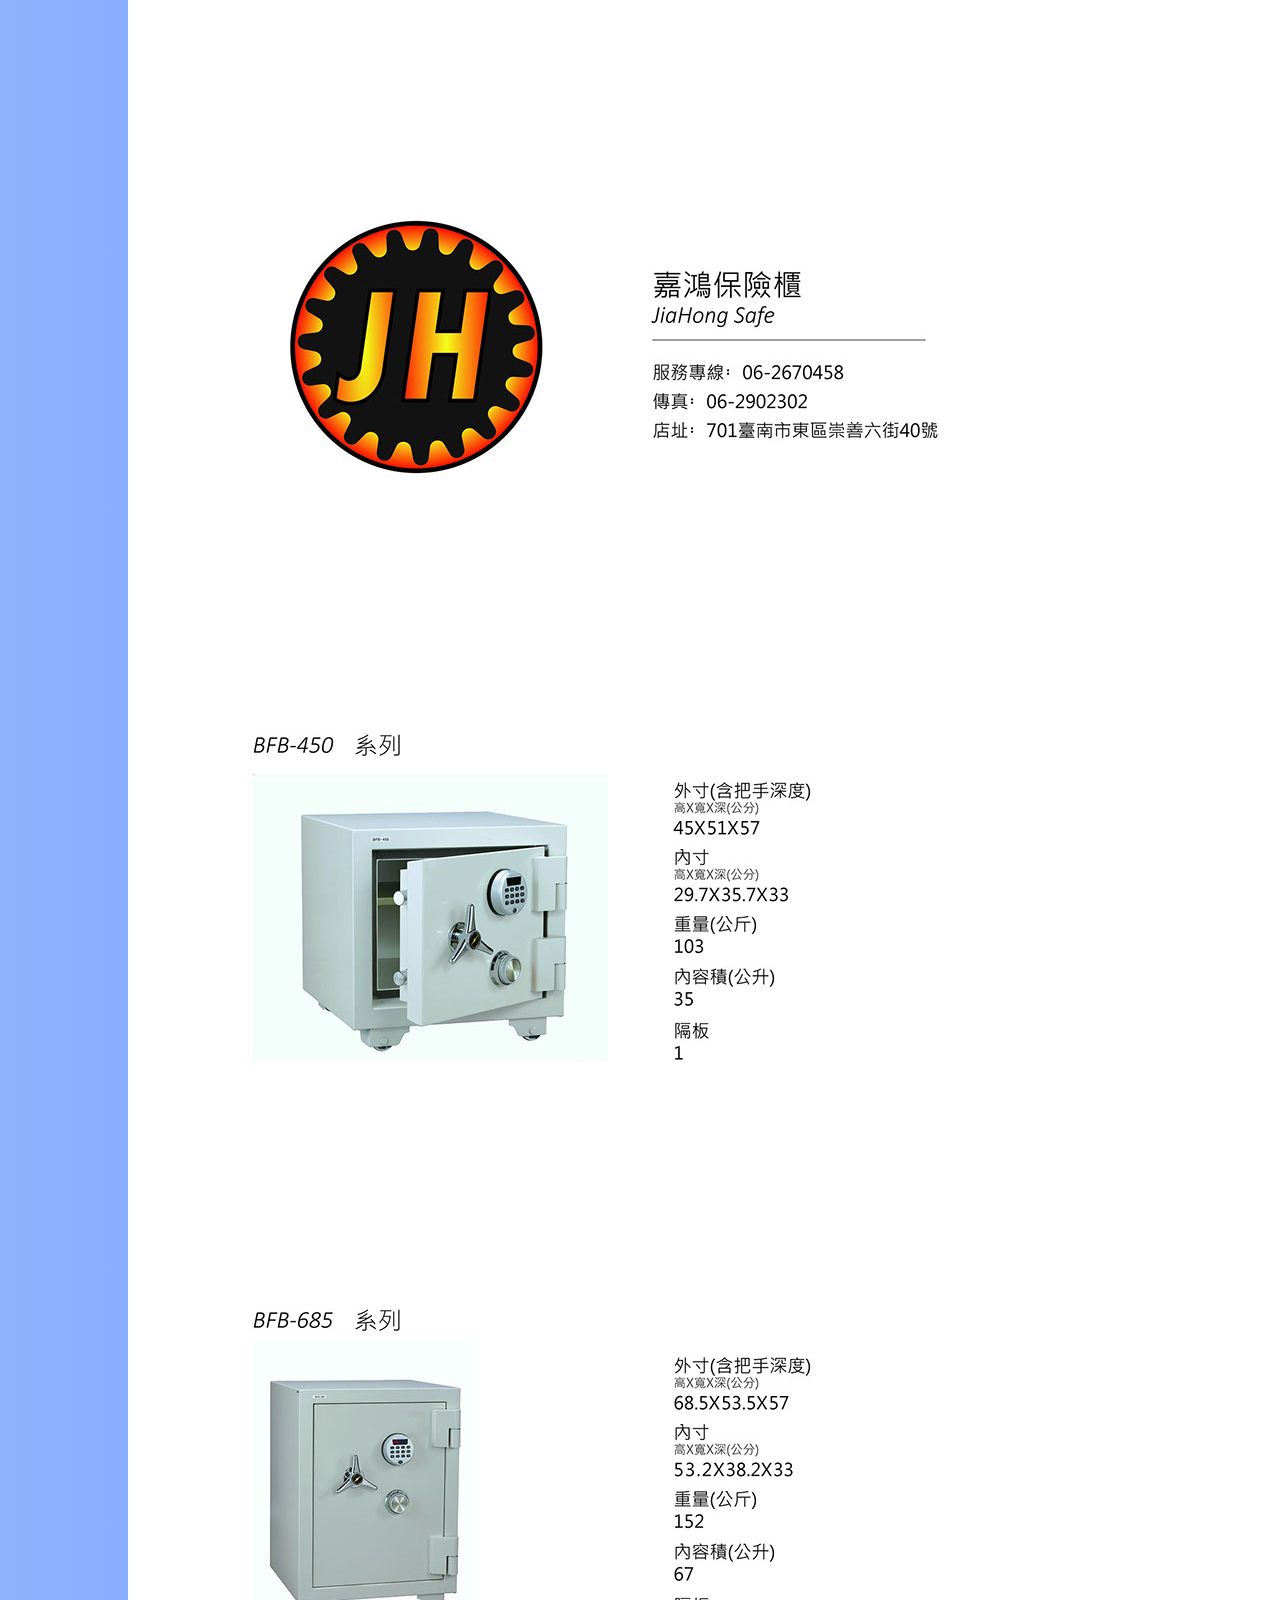
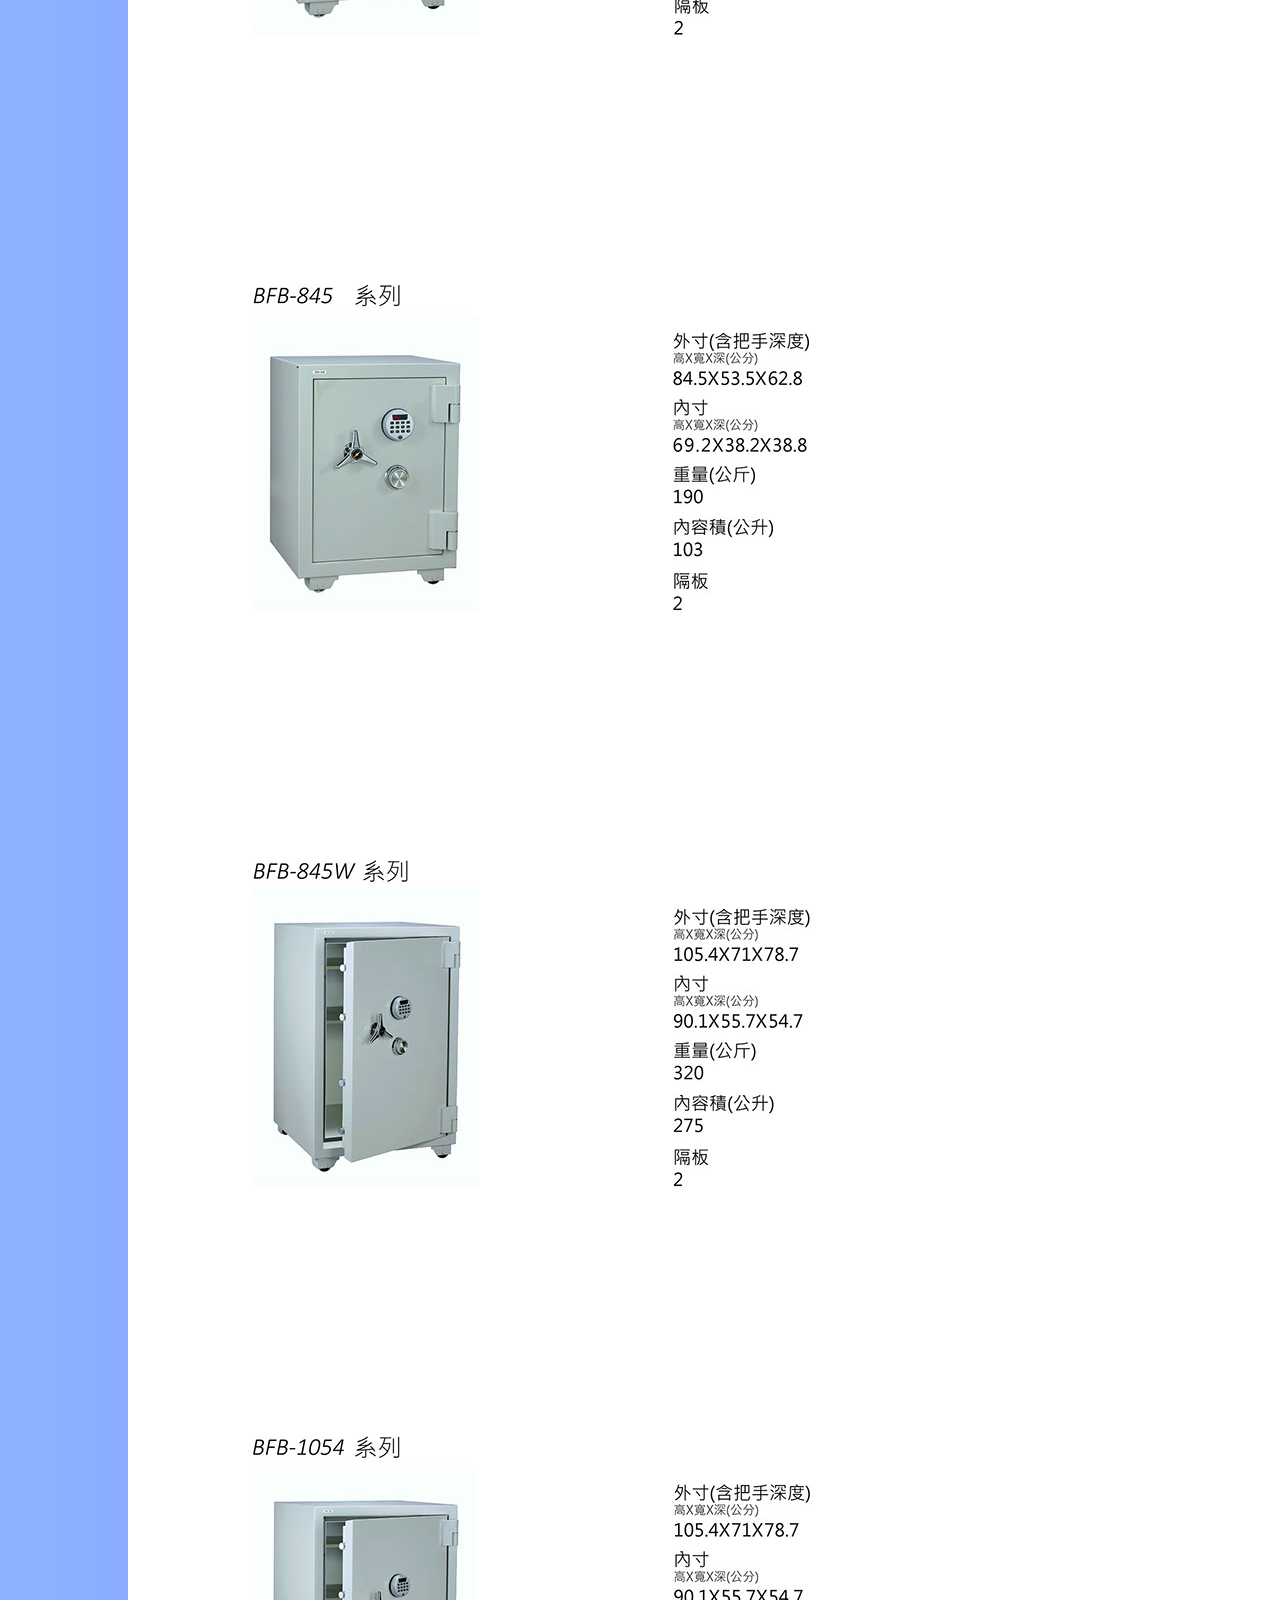
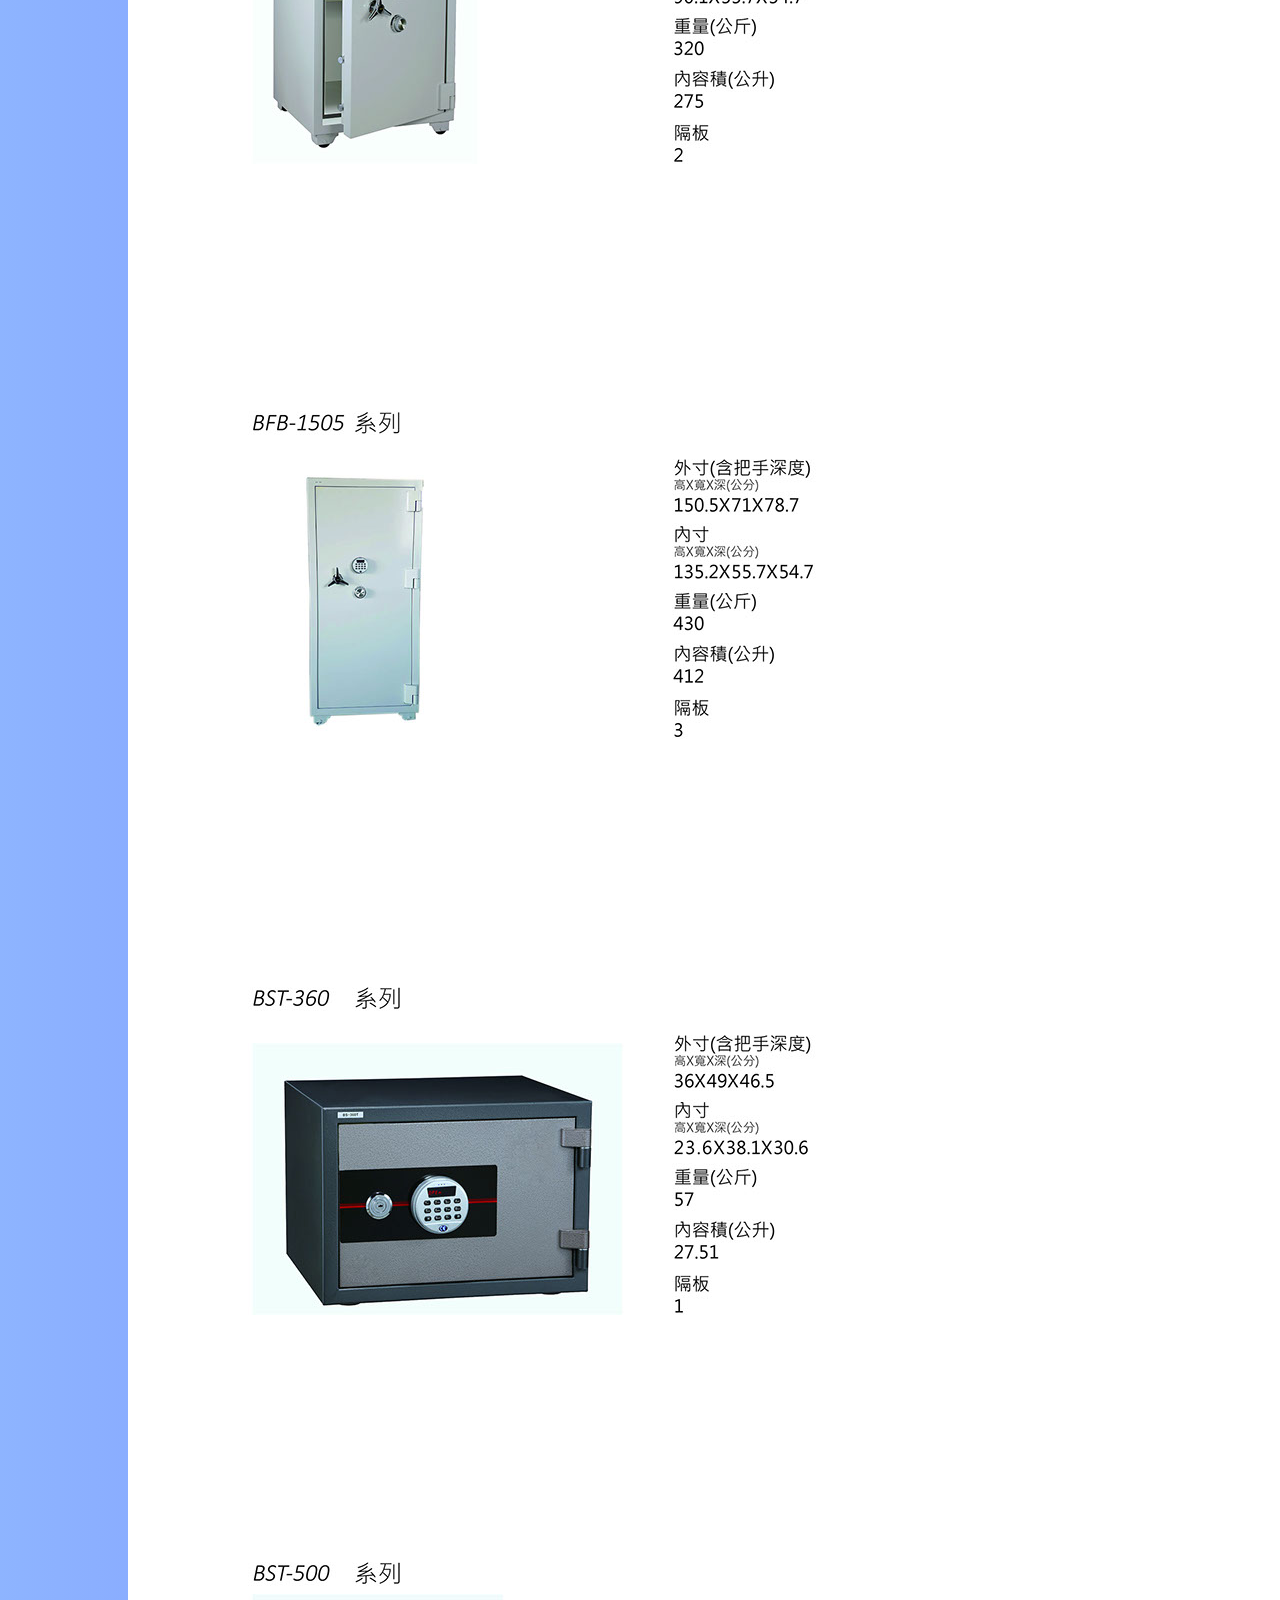
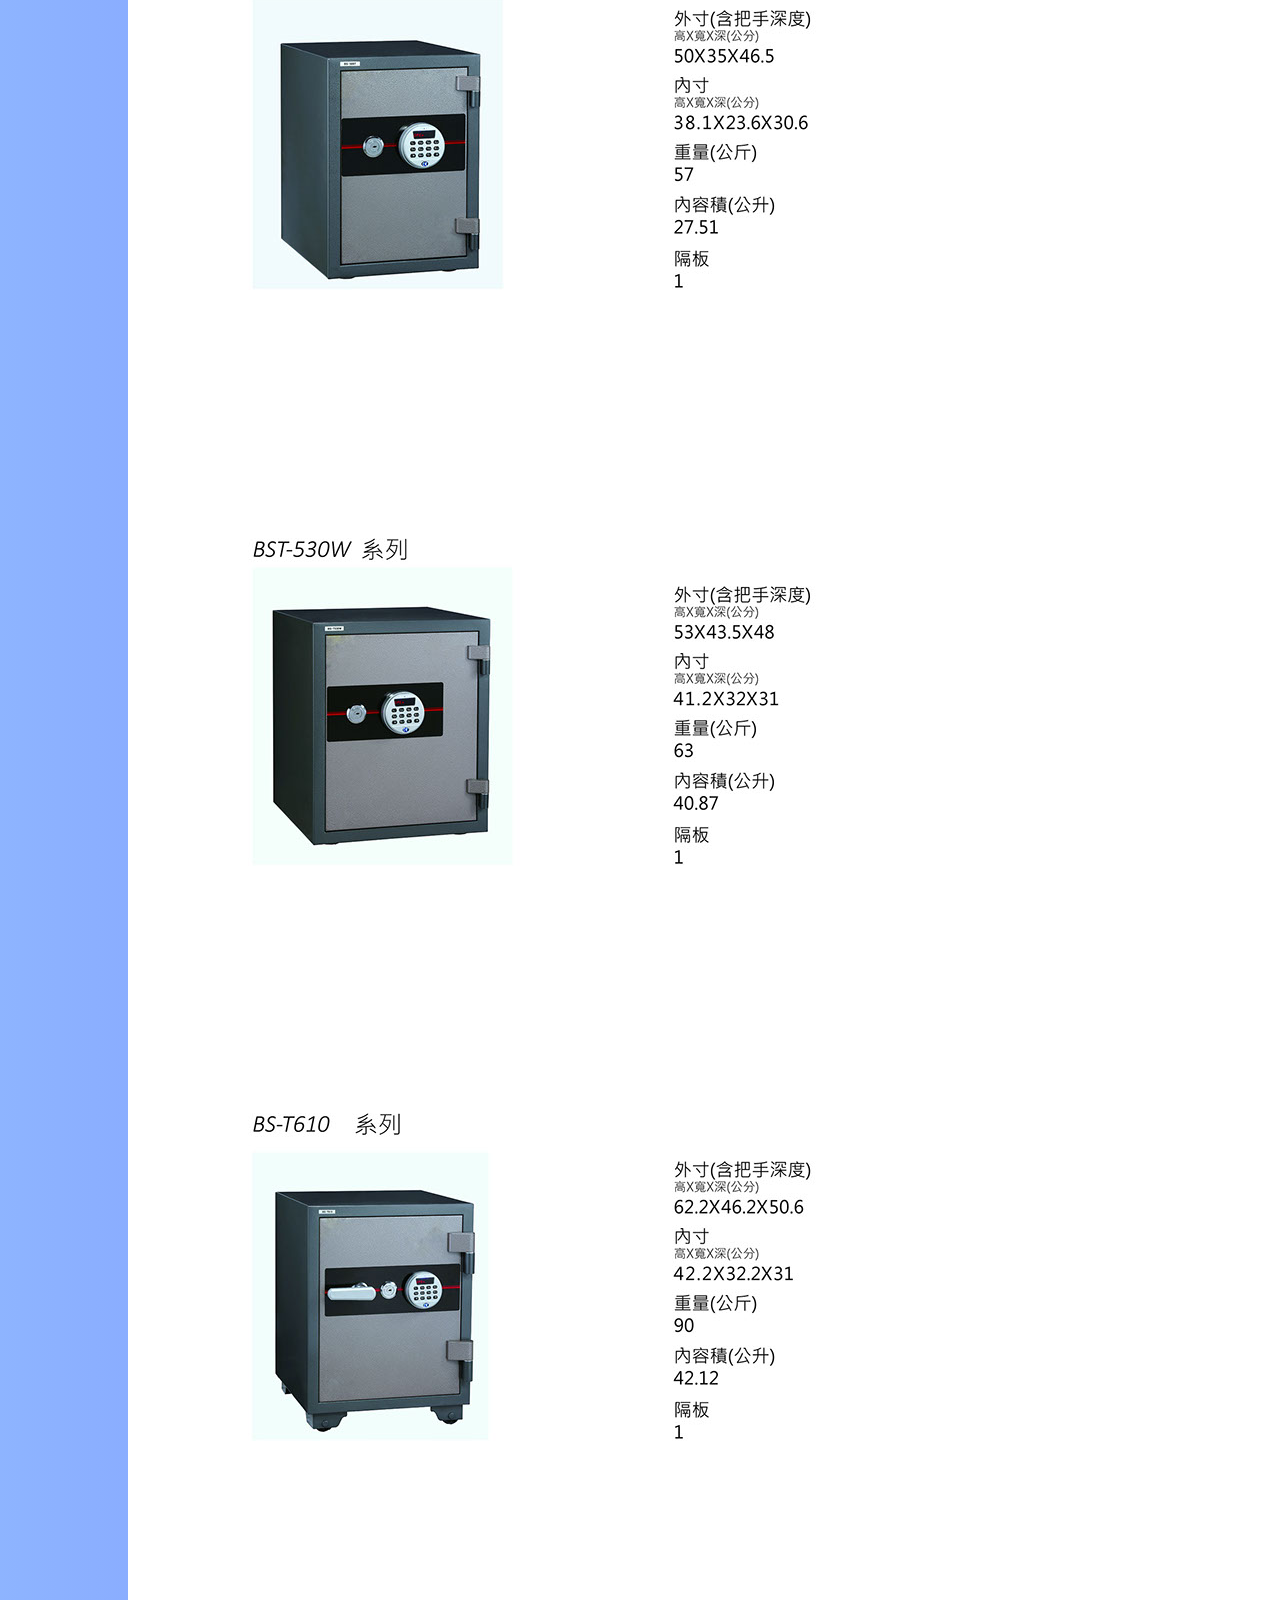
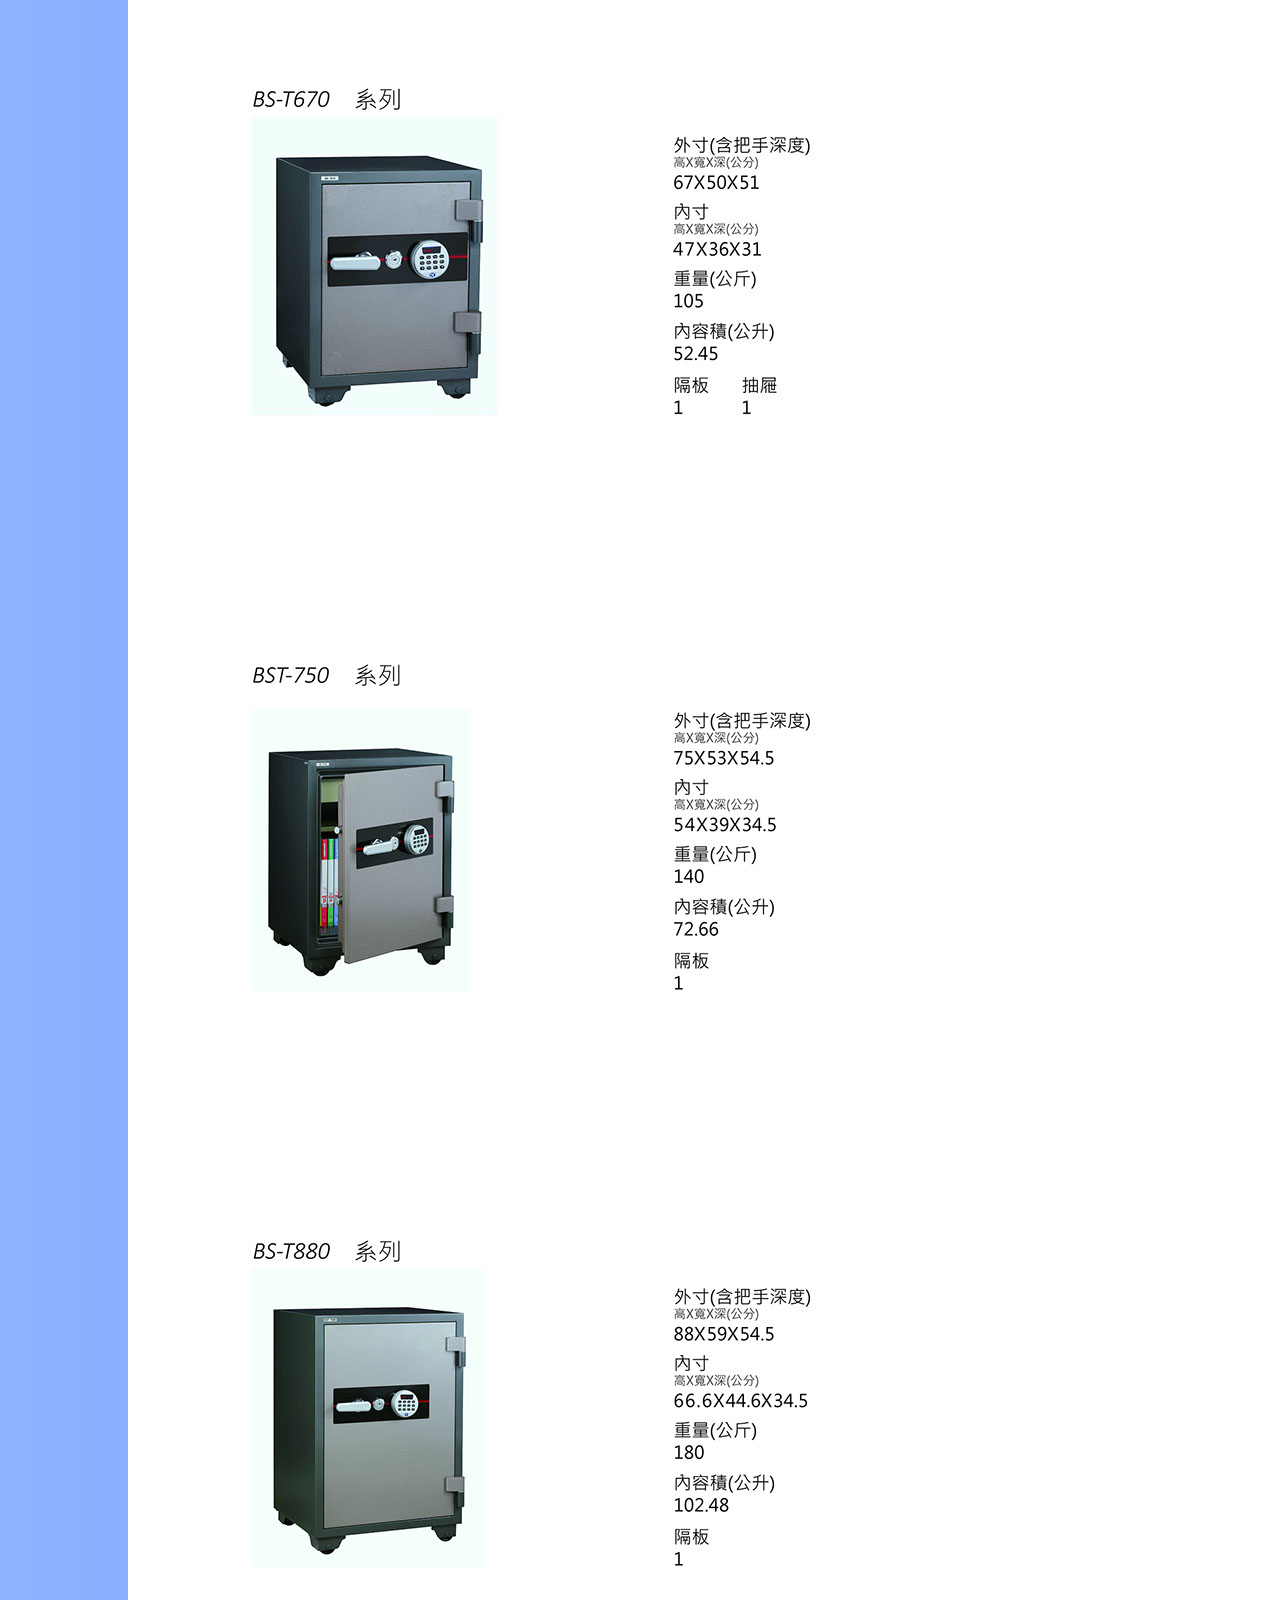
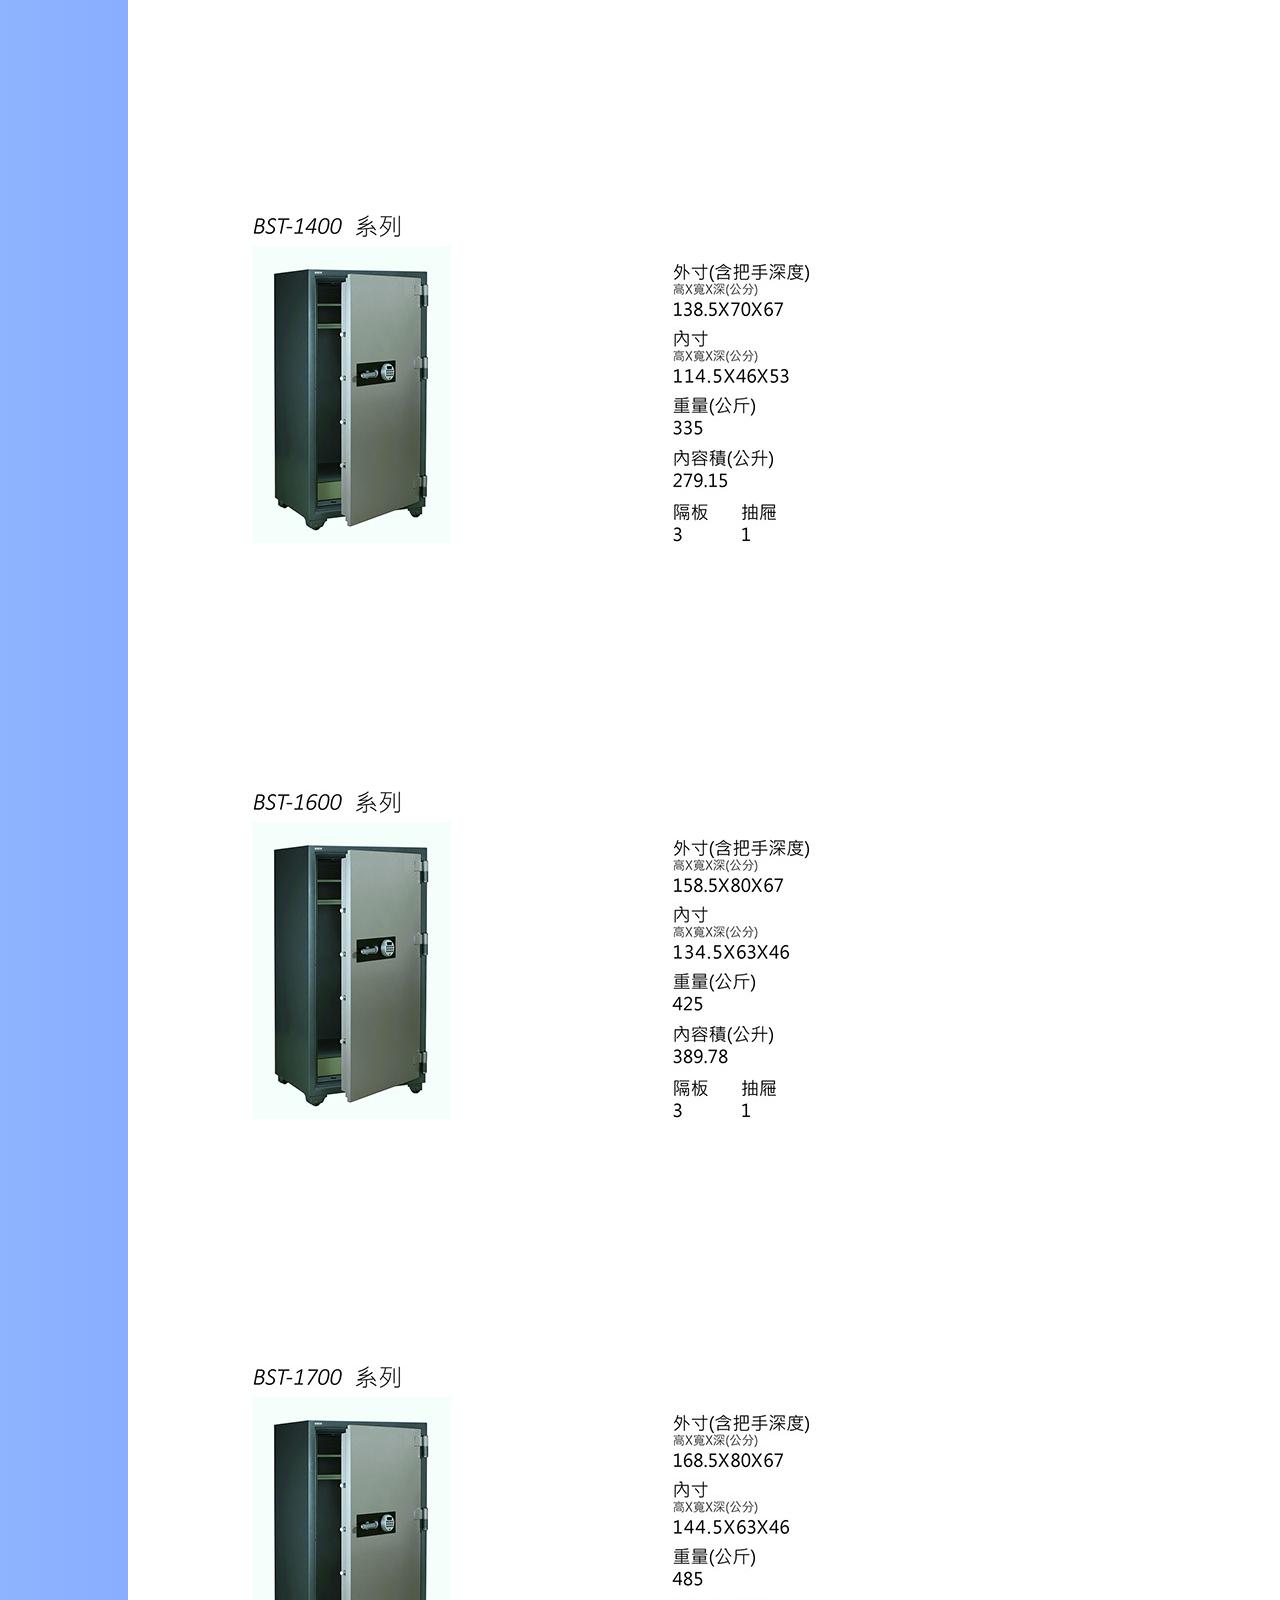
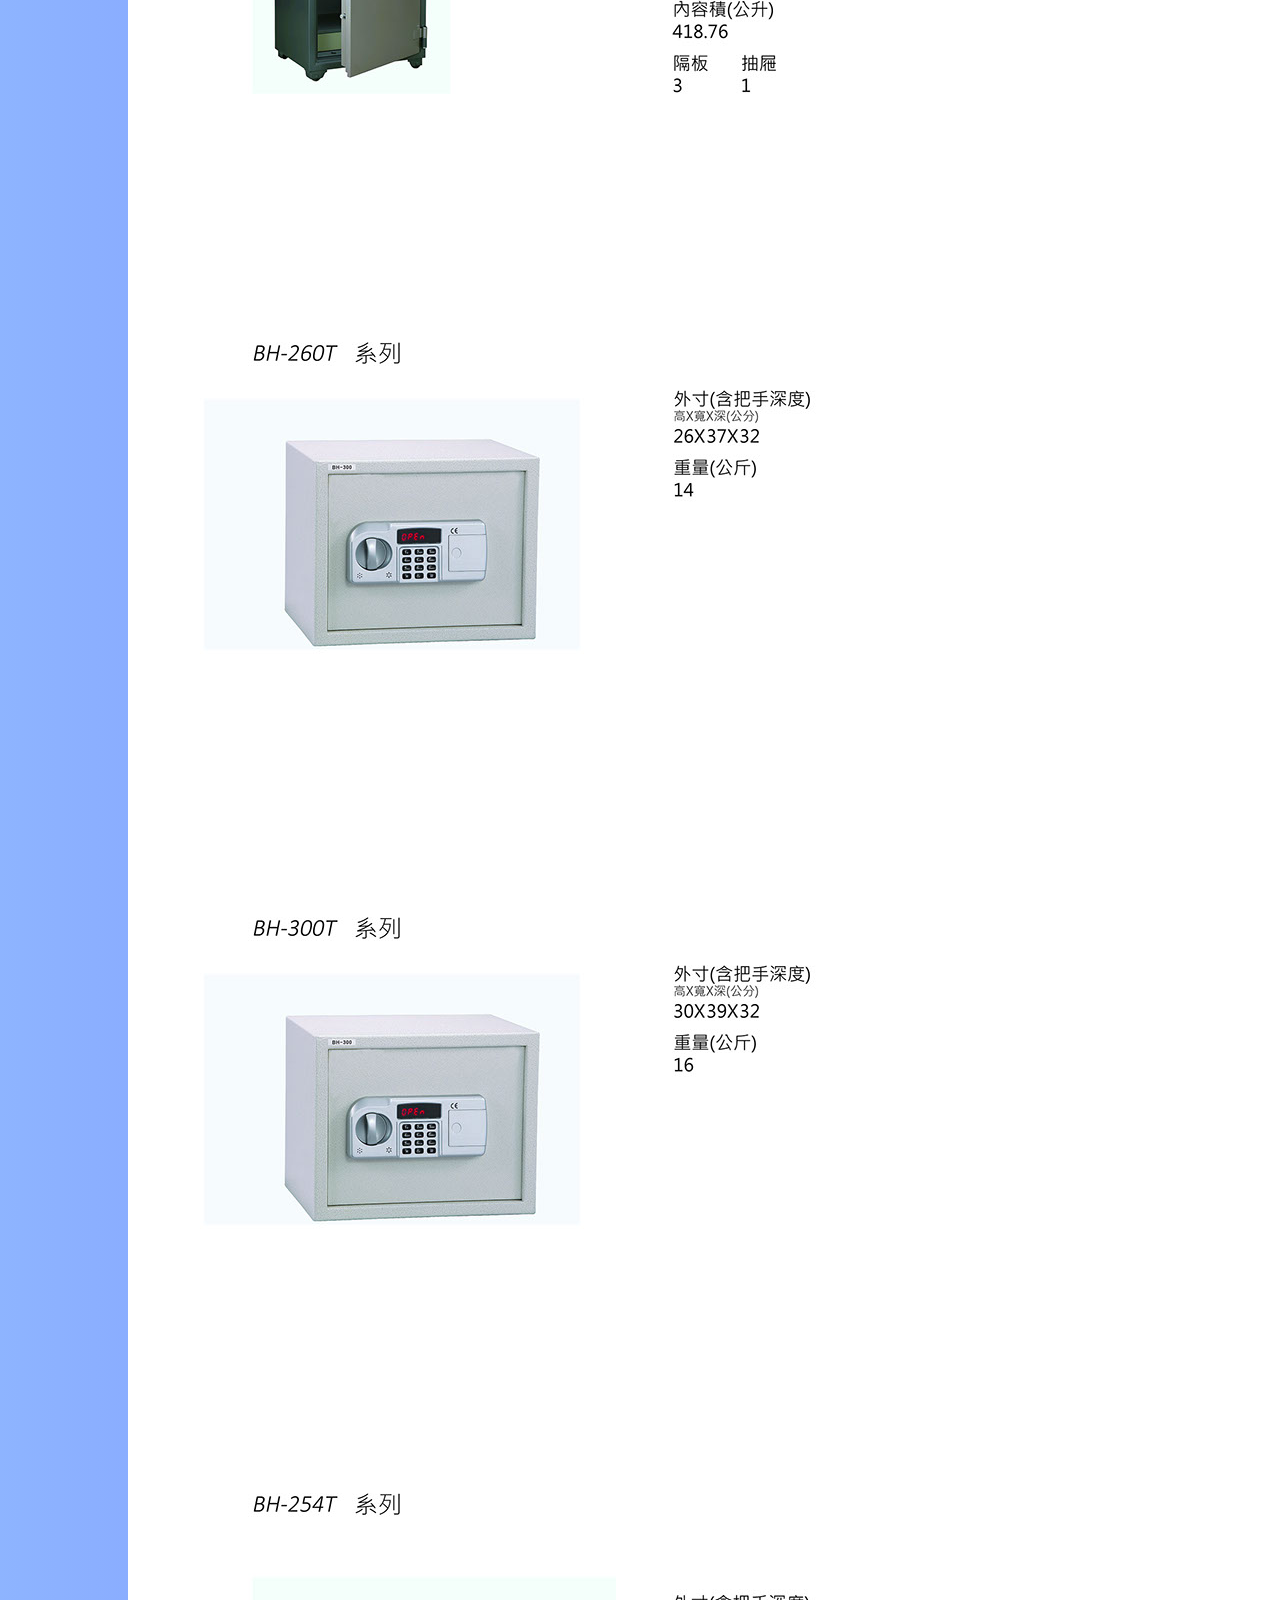
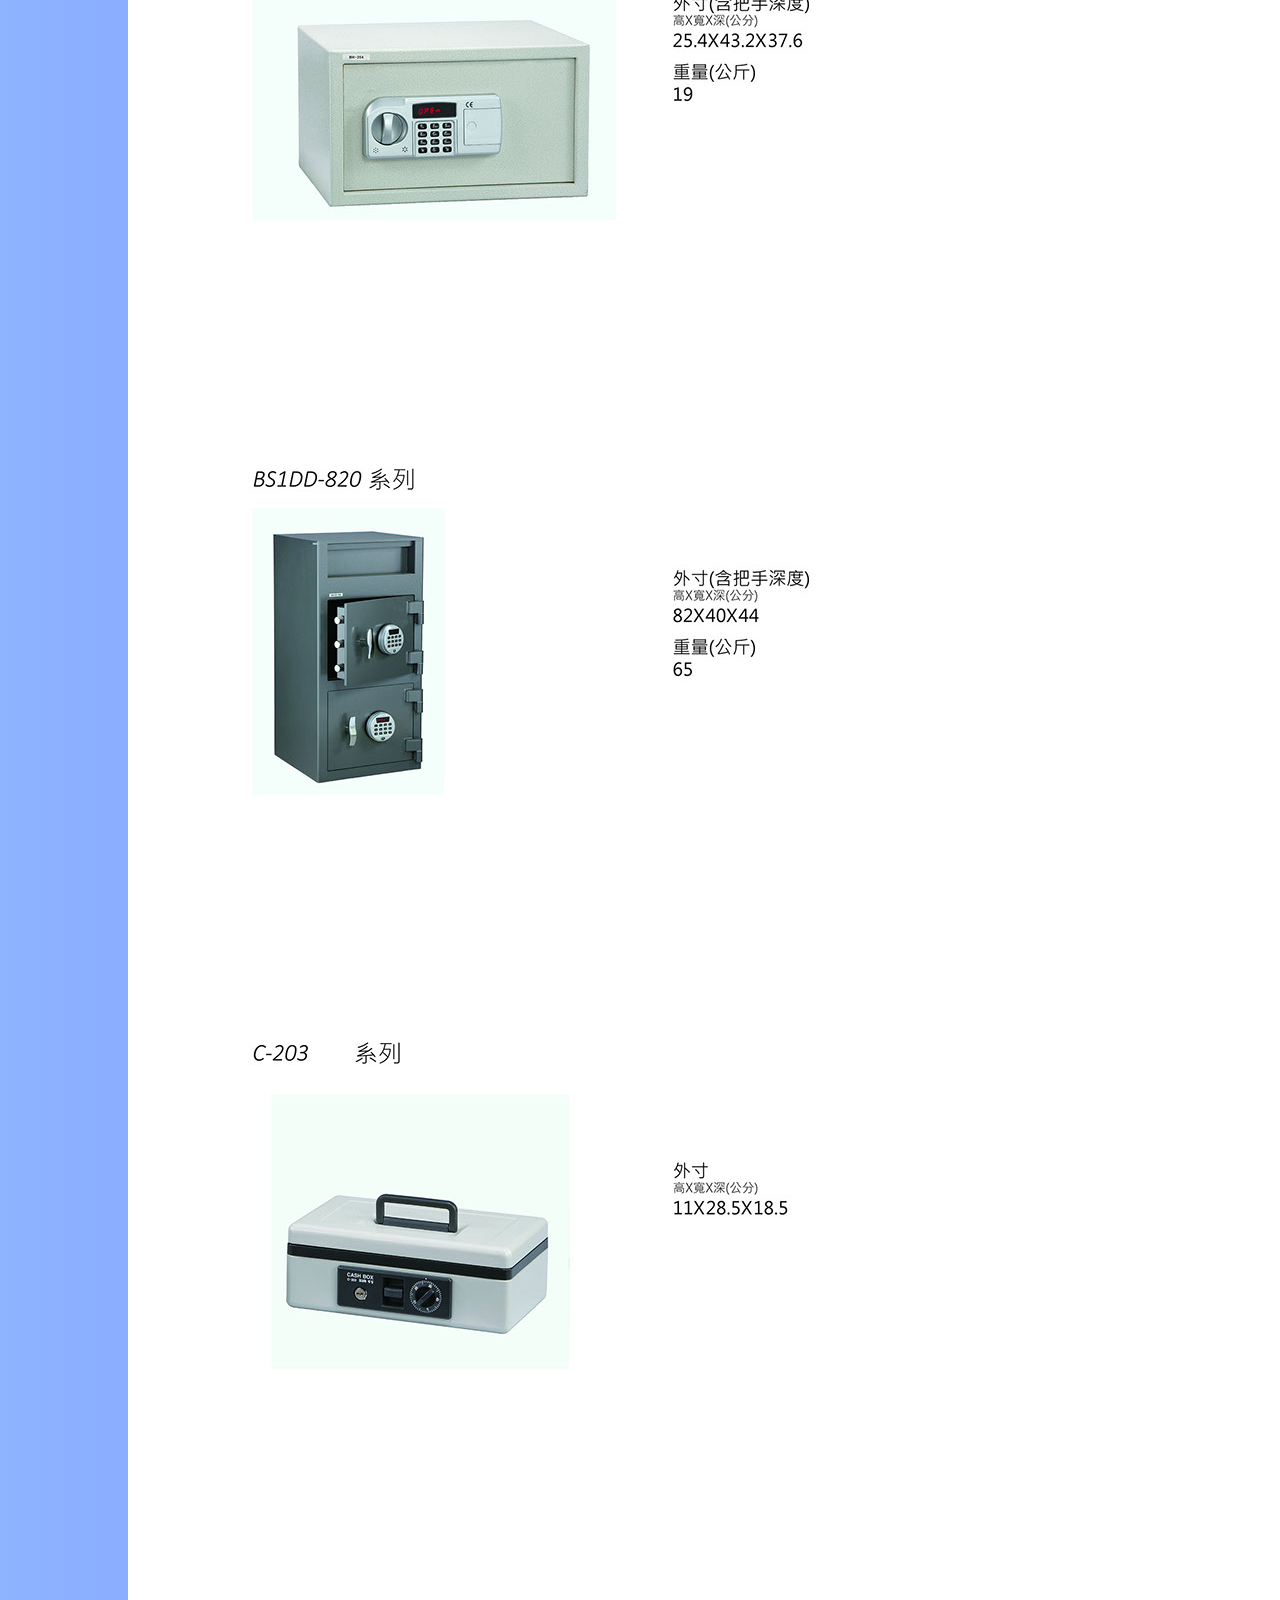
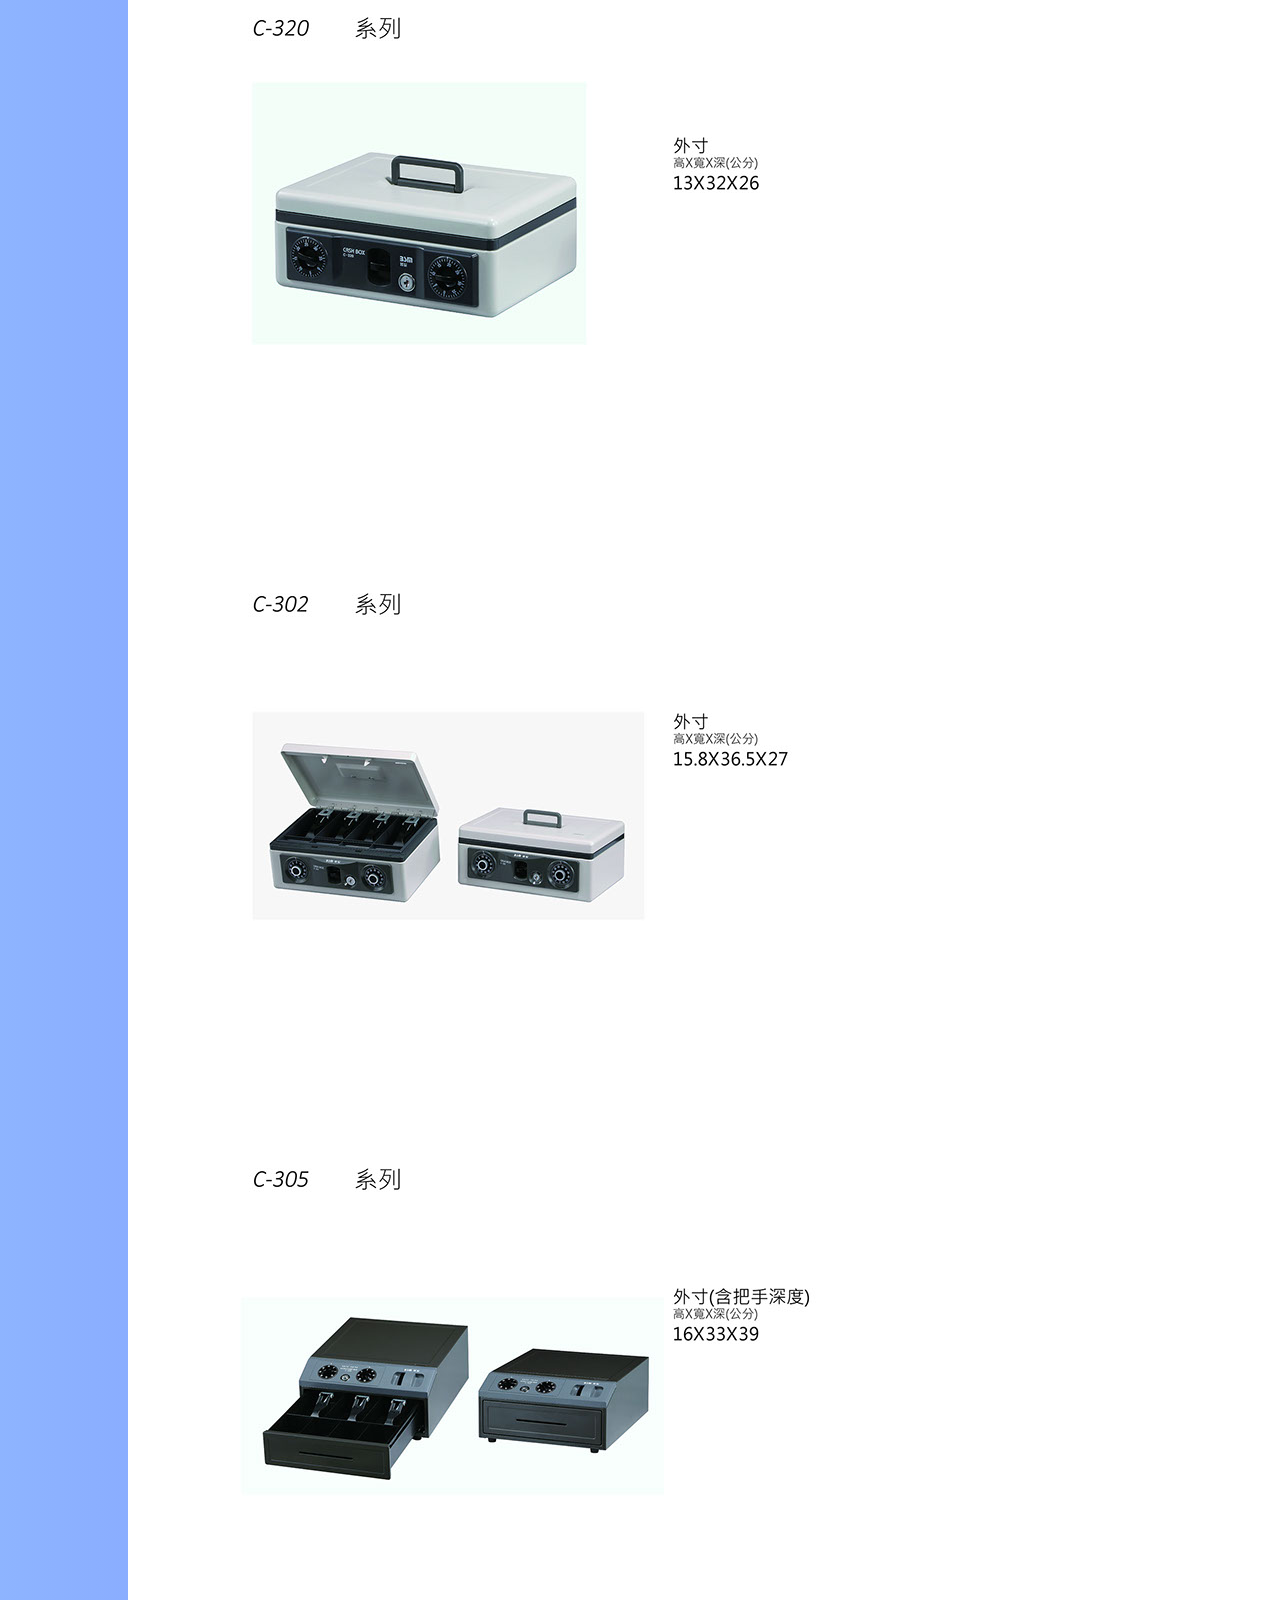
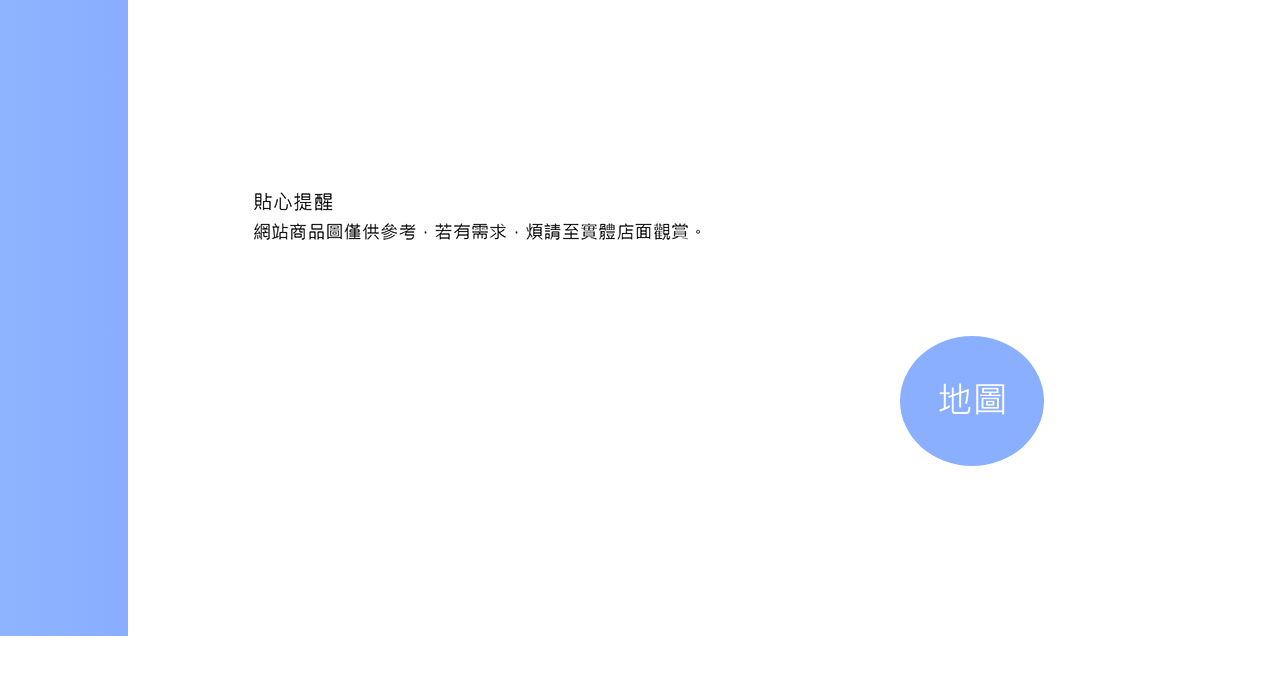
<file: index.html>
<!DOCTYPE html>
<html class="nojs html css_verticalspacer" lang="zh-TW">
 <head>

  <meta http-equiv="Content-type" content="text/html;charset=UTF-8"/>
  <meta name="generator" content="2018.1.0.386"/>
  
  <script type="text/javascript">
   // Update the 'nojs'/'js' class on the html node
document.documentElement.className = document.documentElement.className.replace(/\bnojs\b/g, 'js');

// Check that all required assets are uploaded and up-to-date
if(typeof Muse == "undefined") window.Muse = {}; window.Muse.assets = {"required":["museutils.js", "museconfig.js", "jquery.watch.js", "require.js", "index.css"], "outOfDate":[]};
</script>
  
  <title>首頁</title>
  <!-- CSS -->
  <link rel="stylesheet" type="text/css" href="css/site_global.css?crc=444006867"/>
  <link rel="stylesheet" type="text/css" href="css/index.css?crc=432142603" id="pagesheet"/>
   </head>
 <body>

  <div class="clearfix" id="page"><!-- group -->
   <div class="gradient grpelem" id="u251"><!-- simple frame --></div>
   <div class="clearfix grpelem" id="pu464"><!-- column -->
    <div class="clip_frame colelem" id="u464"><!-- image -->
     <img class="block" id="u464_img" src="images/37_%e5%b7%a5%e4%bd%9c%e5%8d%80%e5%9f%9f%201.jpg?crc=3798400993" data-hidpi-src="images/37_%e5%b7%a5%e4%bd%9c%e5%8d%80%e5%9f%9f%201_2x.jpg?crc=4240375275" alt="" width="1024" height="576"/>
    </div>
    <div class="clip_frame colelem" id="u104"><!-- image -->
     <img class="block" id="u104_img" src="images/2_%e5%b7%a5%e4%bd%9c%e5%8d%80%e5%9f%9f%201.jpg?crc=455006766" data-hidpi-src="images/2_%e5%b7%a5%e4%bd%9c%e5%8d%80%e5%9f%9f%201_2x.jpg?crc=3764573344" alt="" width="1024" height="576"/>
    </div>
    <div class="clip_frame colelem" id="u116"><!-- image -->
     <img class="block" id="u116_img" src="images/6_%e5%b7%a5%e4%bd%9c%e5%8d%80%e5%9f%9f%201.jpg?crc=4148837856" data-hidpi-src="images/6_%e5%b7%a5%e4%bd%9c%e5%8d%80%e5%9f%9f%201_2x.jpg?crc=3897086544" alt="" width="1024" height="576"/>
    </div>
    <div class="clip_frame colelem" id="u324"><!-- image -->
     <img class="block" id="u324_img" src="images/29_%e5%b7%a5%e4%bd%9c%e5%8d%80%e5%9f%9f%201.jpg?crc=265293764" data-hidpi-src="images/29_%e5%b7%a5%e4%bd%9c%e5%8d%80%e5%9f%9f%201_2x.jpg?crc=268098045" alt="" width="1024" height="576"/>
    </div>
    <div class="clip_frame colelem" id="u334"><!-- image -->
     <img class="block" id="u334_img" src="images/30_%e5%b7%a5%e4%bd%9c%e5%8d%80%e5%9f%9f%201.jpg?crc=14931157" data-hidpi-src="images/30_%e5%b7%a5%e4%bd%9c%e5%8d%80%e5%9f%9f%201_2x.jpg?crc=433266667" alt="" width="1024" height="576"/>
    </div>
    <div class="clip_frame colelem" id="u126"><!-- image -->
     <img class="block" id="u126_img" src="images/9_%e5%b7%a5%e4%bd%9c%e5%8d%80%e5%9f%9f%201.jpg?crc=241699150" data-hidpi-src="images/9_%e5%b7%a5%e4%bd%9c%e5%8d%80%e5%9f%9f%201_2x.jpg?crc=99991814" alt="" width="1024" height="576"/>
    </div>
    <div class="clip_frame colelem" id="u136"><!-- image -->
     <img class="block" id="u136_img" src="images/13_%e5%b7%a5%e4%bd%9c%e5%8d%80%e5%9f%9f%201.jpg?crc=96235968" data-hidpi-src="images/13_%e5%b7%a5%e4%bd%9c%e5%8d%80%e5%9f%9f%201_2x.jpg?crc=333923151" alt="" width="1024" height="576"/>
    </div>
    <div class="clip_frame colelem" id="u166"><!-- image -->
     <img class="block" id="u166_img" src="images/4_%e5%b7%a5%e4%bd%9c%e5%8d%80%e5%9f%9f%201.jpg?crc=4056724970" data-hidpi-src="images/4_%e5%b7%a5%e4%bd%9c%e5%8d%80%e5%9f%9f%201_2x.jpg?crc=3792244414" alt="" width="1024" height="576"/>
    </div>
    <div class="clip_frame colelem" id="u178"><!-- image -->
     <img class="block" id="u178_img" src="images/5_%e5%b7%a5%e4%bd%9c%e5%8d%80%e5%9f%9f%201.jpg?crc=3803256834" data-hidpi-src="images/5_%e5%b7%a5%e4%bd%9c%e5%8d%80%e5%9f%9f%201_2x.jpg?crc=308663312" alt="" width="1024" height="576"/>
    </div>
    <div class="clip_frame colelem" id="u188"><!-- image -->
     <img class="block" id="u188_img" src="images/8_%e5%b7%a5%e4%bd%9c%e5%8d%80%e5%9f%9f%201.jpg?crc=3914545005" data-hidpi-src="images/8_%e5%b7%a5%e4%bd%9c%e5%8d%80%e5%9f%9f%201_2x.jpg?crc=160893377" alt="" width="1024" height="576"/>
    </div>
    <div class="clip_frame colelem" id="u218"><!-- image -->
     <img class="block" id="u218_img" src="images/11_%e5%b7%a5%e4%bd%9c%e5%8d%80%e5%9f%9f%201.jpg?crc=76424266" data-hidpi-src="images/11_%e5%b7%a5%e4%bd%9c%e5%8d%80%e5%9f%9f%201_2x.jpg?crc=3997108787" alt="" width="1024" height="576"/>
    </div>
    <div class="clip_frame colelem" id="u344"><!-- image -->
     <img class="block" id="u344_img" src="images/25_%e5%b7%a5%e4%bd%9c%e5%8d%80%e5%9f%9f%201.jpg?crc=3963921539" data-hidpi-src="images/25_%e5%b7%a5%e4%bd%9c%e5%8d%80%e5%9f%9f%201_2x.jpg?crc=497495025" alt="" width="1024" height="576"/>
    </div>
    <div class="clip_frame colelem" id="u198"><!-- image -->
     <img class="block" id="u198_img" src="images/12_%e5%b7%a5%e4%bd%9c%e5%8d%80%e5%9f%9f%201.jpg?crc=466307185" data-hidpi-src="images/12_%e5%b7%a5%e4%bd%9c%e5%8d%80%e5%9f%9f%201_2x.jpg?crc=4122104009" alt="" width="1024" height="576"/>
    </div>
    <div class="clip_frame colelem" id="u208"><!-- image -->
     <img class="block" id="u208_img" src="images/7_%e5%b7%a5%e4%bd%9c%e5%8d%80%e5%9f%9f%201.jpg?crc=402639490" data-hidpi-src="images/7_%e5%b7%a5%e4%bd%9c%e5%8d%80%e5%9f%9f%201_2x.jpg?crc=430145662" alt="" width="1024" height="576"/>
    </div>
    <div class="clip_frame colelem" id="u354"><!-- image -->
     <img class="block" id="u354_img" src="images/27_%e5%b7%a5%e4%bd%9c%e5%8d%80%e5%9f%9f%201.jpg?crc=283407776" data-hidpi-src="images/27_%e5%b7%a5%e4%bd%9c%e5%8d%80%e5%9f%9f%201_2x.jpg?crc=3759331414" alt="" width="1024" height="576"/>
    </div>
    <div class="clip_frame colelem" id="u364"><!-- image -->
     <img class="block" id="u364_img" src="images/26_%e5%b7%a5%e4%bd%9c%e5%8d%80%e5%9f%9f%201.jpg?crc=3973226936" data-hidpi-src="images/26_%e5%b7%a5%e4%bd%9c%e5%8d%80%e5%9f%9f%201_2x.jpg?crc=3981131769" alt="" width="1024" height="576"/>
    </div>
    <div class="clip_frame colelem" id="u374"><!-- image -->
     <img class="block" id="u374_img" src="images/28_%e5%b7%a5%e4%bd%9c%e5%8d%80%e5%9f%9f%201.jpg?crc=283122900" data-hidpi-src="images/28_%e5%b7%a5%e4%bd%9c%e5%8d%80%e5%9f%9f%201_2x.jpg?crc=3850480316" alt="" width="1024" height="576"/>
    </div>
    <div class="clip_frame colelem" id="u474"><!-- image -->
     <img class="block" id="u474_img" src="images/39_%e5%b7%a5%e4%bd%9c%e5%8d%80%e5%9f%9f%201.jpg?crc=153620768" data-hidpi-src="images/39_%e5%b7%a5%e4%bd%9c%e5%8d%80%e5%9f%9f%201_2x.jpg?crc=419212972" alt="" width="1024" height="576"/>
    </div>
    <div class="clip_frame colelem" id="u484"><!-- image -->
     <img class="block" id="u484_img" src="images/38_%e5%b7%a5%e4%bd%9c%e5%8d%80%e5%9f%9f%201.jpg?crc=162032575" data-hidpi-src="images/38_%e5%b7%a5%e4%bd%9c%e5%8d%80%e5%9f%9f%201_2x.jpg?crc=57938872" alt="" width="1024" height="576"/>
    </div>
    <div class="clip_frame colelem" id="u404"><!-- image -->
     <img class="block" id="u404_img" src="images/34_%e5%b7%a5%e4%bd%9c%e5%8d%80%e5%9f%9f%201.jpg?crc=4094736017" data-hidpi-src="images/34_%e5%b7%a5%e4%bd%9c%e5%8d%80%e5%9f%9f%201_2x.jpg?crc=22055001" alt="" width="1024" height="576"/>
    </div>
    <div class="clip_frame colelem" id="u414"><!-- image -->
     <img class="block" id="u414_img" src="images/36_%e5%b7%a5%e4%bd%9c%e5%8d%80%e5%9f%9f%201.jpg?crc=4143529091" data-hidpi-src="images/36_%e5%b7%a5%e4%bd%9c%e5%8d%80%e5%9f%9f%201_2x.jpg?crc=296748420" alt="" width="1024" height="576"/>
    </div>
    <div class="clip_frame colelem" id="u424"><!-- image -->
     <img class="block" id="u424_img" src="images/31_%e5%b7%a5%e4%bd%9c%e5%8d%80%e5%9f%9f%201.jpg?crc=464946702" data-hidpi-src="images/31_%e5%b7%a5%e4%bd%9c%e5%8d%80%e5%9f%9f%201_2x.jpg?crc=3971858787" alt="" width="1024" height="576"/>
    </div>
    <div class="clip_frame colelem" id="u434"><!-- image -->
     <img class="block" id="u434_img" src="images/32_%e5%b7%a5%e4%bd%9c%e5%8d%80%e5%9f%9f%201.jpg?crc=3945145246" data-hidpi-src="images/32_%e5%b7%a5%e4%bd%9c%e5%8d%80%e5%9f%9f%201_2x.jpg?crc=4047592822" alt="" width="1024" height="576"/>
    </div>
    <div class="clip_frame colelem" id="u444"><!-- image -->
     <img class="block" id="u444_img" src="images/33_%e5%b7%a5%e4%bd%9c%e5%8d%80%e5%9f%9f%201.jpg?crc=4060908509" data-hidpi-src="images/33_%e5%b7%a5%e4%bd%9c%e5%8d%80%e5%9f%9f%201_2x.jpg?crc=414366566" alt="" width="1024" height="576"/>
    </div>
    <div class="clip_frame colelem" id="u454"><!-- image -->
     <img class="block" id="u454_img" src="images/35_%e5%b7%a5%e4%bd%9c%e5%8d%80%e5%9f%9f%201.jpg?crc=317090869" data-hidpi-src="images/35_%e5%b7%a5%e4%bd%9c%e5%8d%80%e5%9f%9f%201_2x.jpg?crc=187059952" alt="" width="1024" height="576"/>
    </div>
    <div class="clearfix colelem" id="pu238"><!-- group -->
     <div class="clip_frame grpelem" id="u238"><!-- image -->
      <img class="block" id="u238_img" src="images/1_%e5%b7%a5%e4%bd%9c%e5%8d%80%e5%9f%9f%201.jpg?crc=327872873" data-hidpi-src="images/1_%e5%b7%a5%e4%bd%9c%e5%8d%80%e5%9f%9f%201_2x.jpg?crc=394834368" alt="" width="1024" height="576"/>
     </div>
     <a class="nonblock nontext rounded-corners clearfix grpelem" id="u257" href="https://www.google.com.tw/maps/place/701%E5%8F%B0%E5%8D%97%E5%B8%82%E6%9D%B1%E5%8D%80%E5%B4%87%E5%96%84%E5%85%AD%E8%A1%9740%E8%99%9F/@22.9731718,120.2285913,17z/data=!3m1!4b1!4m5!3m4!1s0x346e741fcbf4f197:0x4946f4823c61cafc!8m2!3d22.9731718!4d120.23078"><!-- group --><div class="clip_frame grpelem" id="u274"><!-- image --><img class="block" id="u274_img" src="images/00.png?crc=3948106258" data-hidpi-src="images/00_2x.png?crc=4223976873" alt="" width="71" height="41"/></div></a>
    </div>
   </div>
   <div class="clearfix grpelem" id="pu146"><!-- column -->
    <div class="clip_frame colelem" id="u146"><!-- image -->
     <img class="block" id="u146_img" src="images/3_%e5%b7%a5%e4%bd%9c%e5%8d%80%e5%9f%9f%201.jpg?crc=3866423320" data-hidpi-src="images/3_%e5%b7%a5%e4%bd%9c%e5%8d%80%e5%9f%9f%201_2x.jpg?crc=4203472722" alt="" width="1024" height="576"/>
    </div>
    <div class="clip_frame colelem" id="u156"><!-- image -->
     <img class="block" id="u156_img" src="images/14_%e5%b7%a5%e4%bd%9c%e5%8d%80%e5%9f%9f%201.jpg?crc=3977758452" data-hidpi-src="images/14_%e5%b7%a5%e4%bd%9c%e5%8d%80%e5%9f%9f%201_2x.jpg?crc=4062444256" alt="" width="1024" height="576"/>
    </div>
   </div>
   <div class="verticalspacer" data-offset-top="15024" data-content-above-spacer="15036" data-content-below-spacer="61"></div>
  </div>
  <!-- Other scripts -->
  <script type="text/javascript">
   // Decide whether to suppress missing file error or not based on preference setting
var suppressMissingFileError = false
</script>
  <script type="text/javascript">
   window.Muse.assets.check=function(c){if(!window.Muse.assets.checked){window.Muse.assets.checked=!0;var b={},d=function(a,b){if(window.getComputedStyle){var c=window.getComputedStyle(a,null);return c&&c.getPropertyValue(b)||c&&c[b]||""}if(document.documentElement.currentStyle)return(c=a.currentStyle)&&c[b]||a.style&&a.style[b]||"";return""},a=function(a){if(a.match(/^rgb/))return a=a.replace(/\s+/g,"").match(/([\d\,]+)/gi)[0].split(","),(parseInt(a[0])<<16)+(parseInt(a[1])<<8)+parseInt(a[2]);if(a.match(/^\#/))return parseInt(a.substr(1),
16);return 0},f=function(f){for(var g=document.getElementsByTagName("link"),j=0;j<g.length;j++)if("text/css"==g[j].type){var l=(g[j].href||"").match(/\/?css\/([\w\-]+\.css)\?crc=(\d+)/);if(!l||!l[1]||!l[2])break;b[l[1]]=l[2]}g=document.createElement("div");g.className="version";g.style.cssText="display:none; width:1px; height:1px;";document.getElementsByTagName("body")[0].appendChild(g);for(j=0;j<Muse.assets.required.length;){var l=Muse.assets.required[j],k=l.match(/([\w\-\.]+)\.(\w+)$/),i=k&&k[1]?
k[1]:null,k=k&&k[2]?k[2]:null;switch(k.toLowerCase()){case "css":i=i.replace(/\W/gi,"_").replace(/^([^a-z])/gi,"_$1");g.className+=" "+i;i=a(d(g,"color"));k=a(d(g,"backgroundColor"));i!=0||k!=0?(Muse.assets.required.splice(j,1),"undefined"!=typeof b[l]&&(i!=b[l]>>>24||k!=(b[l]&16777215))&&Muse.assets.outOfDate.push(l)):j++;g.className="version";break;case "js":j++;break;default:throw Error("Unsupported file type: "+k);}}c?c().jquery!="1.8.3"&&Muse.assets.outOfDate.push("jquery-1.8.3.min.js"):Muse.assets.required.push("jquery-1.8.3.min.js");
g.parentNode.removeChild(g);if(Muse.assets.outOfDate.length||Muse.assets.required.length)g="Some files on the server may be missing or incorrect. Clear browser cache and try again. If the problem persists please contact website author.",f&&Muse.assets.outOfDate.length&&(g+="\nOut of date: "+Muse.assets.outOfDate.join(",")),f&&Muse.assets.required.length&&(g+="\nMissing: "+Muse.assets.required.join(",")),suppressMissingFileError?(g+="\nUse SuppressMissingFileError key in AppPrefs.xml to show missing file error pop up.",console.log(g)):alert(g)};location&&location.search&&location.search.match&&location.search.match(/muse_debug/gi)?
setTimeout(function(){f(!0)},5E3):f()}};
var muse_init=function(){require.config({baseUrl:""});require(["jquery","museutils","whatinput","jquery.watch"],function(c){var $ = c;$(document).ready(function(){try{
window.Muse.assets.check($);/* body */
Muse.Utils.transformMarkupToFixBrowserProblemsPreInit();/* body */
Muse.Utils.detectScreenResolution();/* HiDPI screens */
Muse.Utils.prepHyperlinks(true);/* body */
Muse.Utils.makeButtonsVisibleAfterSettingMinWidth();/* body */
Muse.Utils.fullPage('#page');/* 100% height page */
Muse.Utils.showWidgetsWhenReady();/* body */
Muse.Utils.transformMarkupToFixBrowserProblems();/* body */
}catch(b){if(b&&"function"==typeof b.notify?b.notify():Muse.Assert.fail("Error calling selector function: "+b),false)throw b;}})})};

</script>
  <!-- RequireJS script -->
  <script src="scripts/require.js?crc=7928878" type="text/javascript" async data-main="scripts/museconfig.js?crc=4286661555" onload="if (requirejs) requirejs.onError = function(requireType, requireModule) { if (requireType && requireType.toString && requireType.toString().indexOf && 0 <= requireType.toString().indexOf('#scripterror')) window.Muse.assets.check(); }" onerror="window.Muse.assets.check();"></script>
   </body>
</html>
</file>
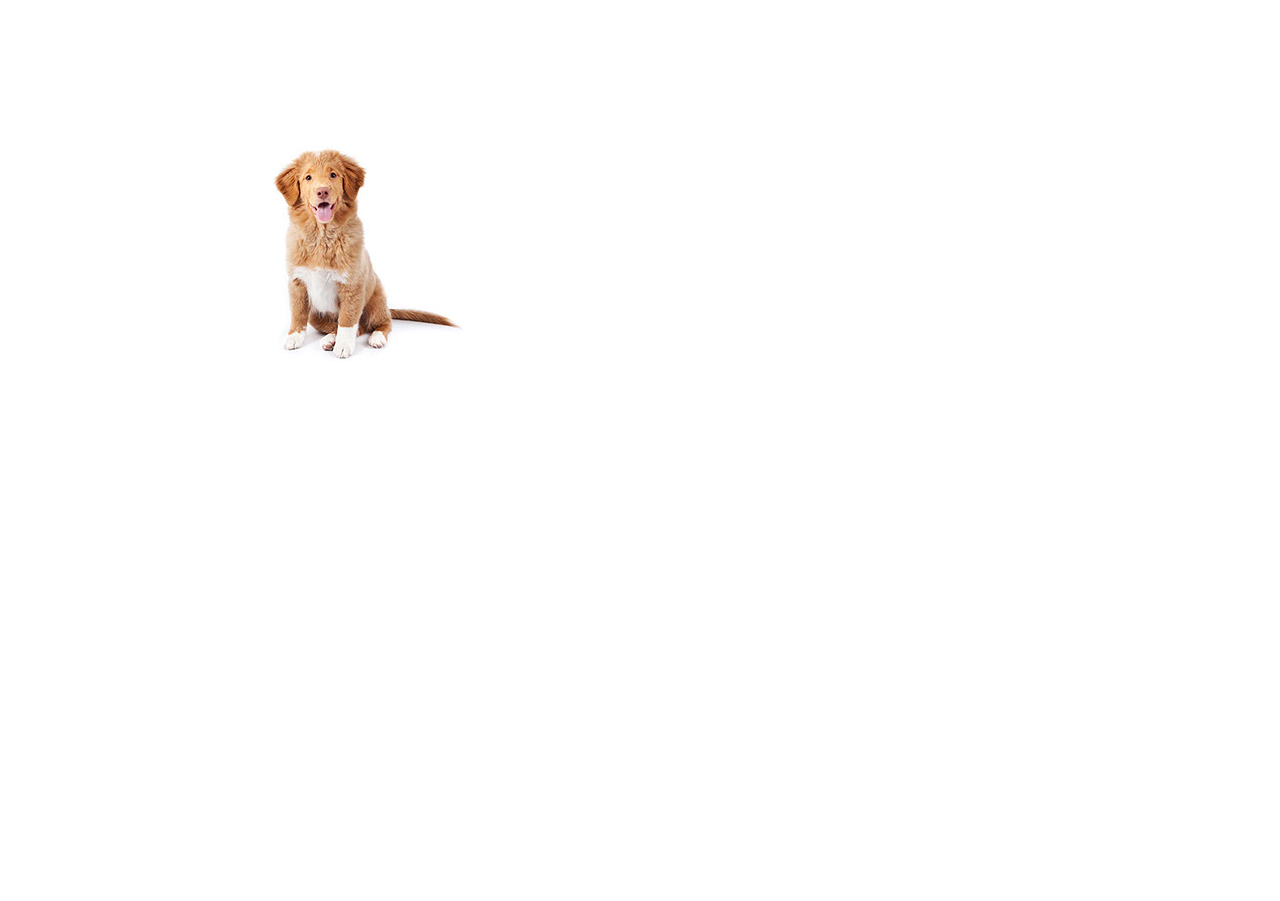
<file: test/未命名-2.html>
<!DOCTYPE html>
<html class="nojs html css_verticalspacer" lang="zh-TW">
 <head>

  <meta http-equiv="Content-type" content="text/html;charset=UTF-8"/>
  <meta name="generator" content="2018.0.0.379"/>
  <meta name="viewport" content="width=device-width, initial-scale=1.0"/>
  
  <script type="text/javascript">
   // Update the 'nojs'/'js' class on the html node
document.documentElement.className = document.documentElement.className.replace(/\bnojs\b/g, 'js');

// Check that all required assets are uploaded and up-to-date
if(typeof Muse == "undefined") window.Muse = {}; window.Muse.assets = {"required":["museutils.js", "museconfig.js", "jquery.watch.js", "require.js", "___-2.css"], "outOfDate":[]};
</script>
  
  <title>未命名 2</title>
  <!-- CSS -->
  <link rel="stylesheet" type="text/css" href="css/site_global.css?crc=444006867"/>
  <link rel="stylesheet" type="text/css" href="css/___-2.css?crc=37565968" id="pagesheet"/>
   </head>
 <body>

  <div class="clearfix borderbox" id="page"><!-- column -->
   <div class="clip_frame colelem" id="u106"><!-- image -->
    <img class="block" id="u106_img" src="images/welcome.jpg?crc=456588928" data-hidpi-src="images/welcome_2x.jpg?crc=3828278053" alt="" data-heightwidthratio="1.13" data-image-width="200" data-image-height="226"/>
   </div>
   <div class="verticalspacer" data-offset-top="372" data-content-above-spacer="372" data-content-below-spacer="127" data-sizePolicy="fixed" data-pintopage="page_fixedLeft"></div>
  </div>
  <!-- Other scripts -->
  <script type="text/javascript">
   // Decide weather to suppress missing file error or not based on preference setting
var suppressMissingFileError = false
</script>
  <script type="text/javascript">
   window.Muse.assets.check=function(d){if(!window.Muse.assets.checked){window.Muse.assets.checked=!0;var b={},c=function(a,b){if(window.getComputedStyle){var c=window.getComputedStyle(a,null);return c&&c.getPropertyValue(b)||c&&c[b]||""}if(document.documentElement.currentStyle)return(c=a.currentStyle)&&c[b]||a.style&&a.style[b]||"";return""},a=function(a){if(a.match(/^rgb/))return a=a.replace(/\s+/g,"").match(/([\d\,]+)/gi)[0].split(","),(parseInt(a[0])<<16)+(parseInt(a[1])<<8)+parseInt(a[2]);if(a.match(/^\#/))return parseInt(a.substr(1),
16);return 0},g=function(g){for(var f=document.getElementsByTagName("link"),h=0;h<f.length;h++)if("text/css"==f[h].type){var i=(f[h].href||"").match(/\/?css\/([\w\-]+\.css)\?crc=(\d+)/);if(!i||!i[1]||!i[2])break;b[i[1]]=i[2]}f=document.createElement("div");f.className="version";f.style.cssText="display:none; width:1px; height:1px;";document.getElementsByTagName("body")[0].appendChild(f);for(h=0;h<Muse.assets.required.length;){var i=Muse.assets.required[h],l=i.match(/([\w\-\.]+)\.(\w+)$/),k=l&&l[1]?
l[1]:null,l=l&&l[2]?l[2]:null;switch(l.toLowerCase()){case "css":k=k.replace(/\W/gi,"_").replace(/^([^a-z])/gi,"_$1");f.className+=" "+k;k=a(c(f,"color"));l=a(c(f,"backgroundColor"));k!=0||l!=0?(Muse.assets.required.splice(h,1),"undefined"!=typeof b[i]&&(k!=b[i]>>>24||l!=(b[i]&16777215))&&Muse.assets.outOfDate.push(i)):h++;f.className="version";break;case "js":h++;break;default:throw Error("Unsupported file type: "+l);}}d?d().jquery!="1.8.3"&&Muse.assets.outOfDate.push("jquery-1.8.3.min.js"):Muse.assets.required.push("jquery-1.8.3.min.js");
f.parentNode.removeChild(f);if(Muse.assets.outOfDate.length||Muse.assets.required.length)f="伺服器上的某些檔案可能遺失或不正確。請清除瀏覽器快取後再試一次。若問題持續發生，請聯絡網站作者。",g&&Muse.assets.outOfDate.length&&(f+="\nOut of date: "+Muse.assets.outOfDate.join(",")),g&&Muse.assets.required.length&&(f+="\nMissing: "+Muse.assets.required.join(",")),suppressMissingFileError?(f+="\nUse SuppressMissingFileError key in AppPrefs.xml to show missing file error pop up.",console.log(f)):alert(f)};location&&location.search&&location.search.match&&location.search.match(/muse_debug/gi)?
setTimeout(function(){g(!0)},5E3):g()}};
var muse_init=function(){require.config({baseUrl:""});require(["jquery","museutils","whatinput","jquery.watch"],function(d){var $ = d;$(document).ready(function(){try{
window.Muse.assets.check($);/* body */
Muse.Utils.transformMarkupToFixBrowserProblemsPreInit();/* body */
Muse.Utils.detectScreenResolution();/* HiDPI screens */
Muse.Utils.prepHyperlinks(true);/* body */
Muse.Utils.makeButtonsVisibleAfterSettingMinWidth();/* body */
Muse.Utils.fullPage('#page');/* 100% height page */
Muse.Utils.showWidgetsWhenReady();/* body */
Muse.Utils.transformMarkupToFixBrowserProblems();/* body */
}catch(b){if(b&&"function"==typeof b.notify?b.notify():Muse.Assert.fail("Error calling selector function: "+b),false)throw b;}})})};

</script>
  <!-- RequireJS script -->
  <script src="scripts/require.js?crc=4157109226" type="text/javascript" async data-main="scripts/museconfig.js?crc=380897831" onload="if (requirejs) requirejs.onError = function(requireType, requireModule) { if (requireType && requireType.toString && requireType.toString().indexOf && 0 <= requireType.toString().indexOf('#scripterror')) window.Muse.assets.check(); }" onerror="window.Muse.assets.check();"></script>
   </body>
</html>
</file>
<file: css/site_global.css>
html{min-height:100%;min-width:100%;-ms-text-size-adjust:none;}body,div,dl,dt,dd,ul,ol,li,nav,h1,h2,h3,h4,h5,h6,pre,code,form,fieldset,legend,input,button,textarea,p,blockquote,th,td,a{margin:0px;padding:0px;border-width:0px;border-style:solid;border-color:transparent;-webkit-transform-origin:left top;-ms-transform-origin:left top;-o-transform-origin:left top;transform-origin:left top;background-repeat:no-repeat;}button.submit-btn{-moz-box-sizing:content-box;-webkit-box-sizing:content-box;box-sizing:content-box;}.transition{-webkit-transition-property:background-image,background-position,background-color,border-color,border-radius,color,font-size,font-style,font-weight,letter-spacing,line-height,text-align,box-shadow,text-shadow,opacity;transition-property:background-image,background-position,background-color,border-color,border-radius,color,font-size,font-style,font-weight,letter-spacing,line-height,text-align,box-shadow,text-shadow,opacity;}.transition *{-webkit-transition:inherit;transition:inherit;}table{border-collapse:collapse;border-spacing:0px;}fieldset,img{border:0px;border-style:solid;-webkit-transform-origin:left top;-ms-transform-origin:left top;-o-transform-origin:left top;transform-origin:left top;}address,caption,cite,code,dfn,em,strong,th,var,optgroup{font-style:inherit;font-weight:inherit;}del,ins{text-decoration:none;}li{list-style:none;}caption,th{text-align:left;}h1,h2,h3,h4,h5,h6{font-size:100%;font-weight:inherit;}input,button,textarea,select,optgroup,option{font-family:inherit;font-size:inherit;font-style:inherit;font-weight:inherit;}.form-grp input,.form-grp textarea{-webkit-appearance:none;-webkit-border-radius:0;}body{font-family:Arial, Helvetica Neue, Helvetica, sans-serif;text-align:left;font-size:14px;line-height:17px;word-wrap:break-word;text-rendering:optimizeLegibility;-moz-font-feature-settings:'liga';-ms-font-feature-settings:'liga';-webkit-font-feature-settings:'liga';font-feature-settings:'liga';}a:link{color:#0000FF;text-decoration:underline;}a:visited{color:#800080;text-decoration:underline;}a:hover{color:#0000FF;text-decoration:underline;}a:active{color:#EE0000;text-decoration:underline;}a.nontext{color:black;text-decoration:none;font-style:normal;font-weight:normal;}.normal_text{color:#000000;direction:ltr;font-family:Arial, Helvetica Neue, Helvetica, sans-serif;font-size:14px;font-style:normal;font-weight:normal;letter-spacing:0px;line-height:17px;text-align:left;text-decoration:none;text-indent:0px;text-transform:none;vertical-align:0px;padding:0px;}.list0 li:before{position:absolute;right:100%;letter-spacing:0px;text-decoration:none;font-weight:normal;font-style:normal;}.rtl-list li:before{right:auto;left:100%;}.nls-None > li:before,.nls-None .list3 > li:before,.nls-None .list6 > li:before{margin-right:6px;content:'•';}.nls-None .list1 > li:before,.nls-None .list4 > li:before,.nls-None .list7 > li:before{margin-right:6px;content:'○';}.nls-None,.nls-None .list1,.nls-None .list2,.nls-None .list3,.nls-None .list4,.nls-None .list5,.nls-None .list6,.nls-None .list7,.nls-None .list8{padding-left:34px;}.nls-None.rtl-list,.nls-None .list1.rtl-list,.nls-None .list2.rtl-list,.nls-None .list3.rtl-list,.nls-None .list4.rtl-list,.nls-None .list5.rtl-list,.nls-None .list6.rtl-list,.nls-None .list7.rtl-list,.nls-None .list8.rtl-list{padding-left:0px;padding-right:34px;}.nls-None .list2 > li:before,.nls-None .list5 > li:before,.nls-None .list8 > li:before{margin-right:6px;content:'-';}.nls-None.rtl-list > li:before,.nls-None .list1.rtl-list > li:before,.nls-None .list2.rtl-list > li:before,.nls-None .list3.rtl-list > li:before,.nls-None .list4.rtl-list > li:before,.nls-None .list5.rtl-list > li:before,.nls-None .list6.rtl-list > li:before,.nls-None .list7.rtl-list > li:before,.nls-None .list8.rtl-list > li:before{margin-right:0px;margin-left:6px;}.TabbedPanelsTab{white-space:nowrap;}.MenuBar .MenuBarView,.MenuBar .SubMenuView{display:block;list-style:none;}.MenuBar .SubMenu{display:none;position:absolute;}.NoWrap{white-space:nowrap;word-wrap:normal;}.rootelem{margin-left:auto;margin-right:auto;}.colelem{display:inline;float:left;clear:both;}.clearfix:after{content:"\0020";visibility:hidden;display:block;height:0px;clear:both;}*:first-child+html .clearfix{zoom:1;}.clip_frame{overflow:hidden;}.popup_anchor{position:relative;width:0px;height:0px;}.allow_click_through *{pointer-events:auto;}.popup_element{z-index:100000;}.svg{display:block;vertical-align:top;}span.wrap{content:'';clear:left;display:block;}span.actAsInlineDiv{display:inline-block;}.position_content,.excludeFromNormalFlow{float:left;}.preload_images{position:absolute;overflow:hidden;left:-9999px;top:-9999px;height:1px;width:1px;}.preload{height:1px;width:1px;}.animateStates{-webkit-transition:0.3s ease-in-out;-moz-transition:0.3s ease-in-out;-o-transition:0.3s ease-in-out;transition:0.3s ease-in-out;}[data-whatinput="mouse"] *:focus,[data-whatinput="touch"] *:focus,input:focus,textarea:focus{outline:none;}textarea{resize:none;overflow:auto;}.allow_click_through,.fld-prompt{pointer-events:none;}.wrapped-input{position:absolute;top:0px;left:0px;background:transparent;border:none;}.submit-btn{z-index:50000;cursor:pointer;}.anchor_item{width:22px;height:18px;}.MenuBar .SubMenuVisible,.MenuBarVertical .SubMenuVisible,.MenuBar .SubMenu .SubMenuVisible,.popup_element.Active,span.actAsPara,.actAsDiv,a.nonblock.nontext,img.block{display:block;}.widget_invisible,.js .invi,.js .mse_pre_init{visibility:hidden;}.ose_ei{visibility:hidden;z-index:0;}.no_vert_scroll{overflow-y:hidden;}.always_vert_scroll{overflow-y:scroll;}.always_horz_scroll{overflow-x:scroll;}.fullscreen{overflow:hidden;left:0px;top:0px;position:fixed;height:100%;width:100%;-moz-box-sizing:border-box;-webkit-box-sizing:border-box;-ms-box-sizing:border-box;box-sizing:border-box;}.fullwidth{position:absolute;}.borderbox{-moz-box-sizing:border-box;-webkit-box-sizing:border-box;-ms-box-sizing:border-box;box-sizing:border-box;}.scroll_wrapper{position:absolute;overflow:auto;left:0px;right:0px;top:0px;bottom:0px;padding-top:0px;padding-bottom:0px;margin-top:0px;margin-bottom:0px;}.browser_width > *{position:absolute;left:0px;right:0px;}.grpelem,.accordion_wrapper{display:inline;float:left;}.fld-checkbox input[type=checkbox],.fld-radiobutton input[type=radio]{position:absolute;overflow:hidden;clip:rect(0px, 0px, 0px, 0px);height:1px;width:1px;margin:-1px;padding:0px;border:0px;}.fld-checkbox input[type=checkbox] + label,.fld-radiobutton input[type=radio] + label{display:inline-block;background-repeat:no-repeat;cursor:pointer;float:left;width:100%;height:100%;}.pointer_cursor,.fld-recaptcha-mode,.fld-recaptcha-refresh,.fld-recaptcha-help{cursor:pointer;}p,h1,h2,h3,h4,h5,h6,ol,ul,span.actAsPara{max-height:1000000px;}.superscript{vertical-align:super;font-size:66%;line-height:0px;}.subscript{vertical-align:sub;font-size:66%;line-height:0px;}.horizontalSlideShow{-ms-touch-action:pan-y;touch-action:pan-y;}.verticalSlideShow{-ms-touch-action:pan-x;touch-action:pan-x;}.colelem100,.verticalspacer{clear:both;}.list0 li,.MenuBar .MenuItemContainer,.SlideShowContentPanel .fullscreen img,.css_verticalspacer .verticalspacer{position:relative;}.popup_element.Inactive,.js .disn,.js .an_invi,.hidden,.breakpoint{display:none;}#muse_css_mq{position:absolute;display:none;background-color:#FFFFFE;}.fluid_height_spacer{width:0.01px;}.muse_check_css{display:none;position:fixed;}@media screen and (-webkit-min-device-pixel-ratio:0){body{text-rendering:auto;}}
</file>
<file: css/index.css>
.version.index{color:#000019;background-color:#C1F90B;}#page{z-index:1;width:1024px;min-height:450px;background-image:none;border-width:0px;border-color:#000000;background-color:transparent;padding-bottom:50px;margin-left:auto;margin-right:auto;}#u251{z-index:28;width:886px;height:15094px;background:-webkit-gradient(linear, left center, right center, from(rgba(107,200,255,0.62)),color-stop(100%, rgba(42,106,255,0.55)));background:-webkit-linear-gradient(left,rgba(107,200,255,0.62) ,rgba(42,106,255,0.55) 100%);background:linear-gradient(to right,rgba(107,200,255,0.62) ,rgba(42,106,255,0.55) 100%);filter:progid:DXImageTransform.Microsoft.gradient(startColorstr=#9E6BC8FF, endColorstr=#8C2A6AFF, GradientType=1);-ms-filter:"progid:DXImageTransform.Microsoft.gradient(startColorstr='#9E6BC8FF', endColorstr='#8C2A6AFF', GradientType=1)";position:relative;margin-right:-10000px;margin-top:-58px;left:-886px;}#pu464{z-index:56;width:0.01px;margin-right:-10000px;margin-top:62px;}#u464{z-index:56;width:1024px;background-color:transparent;position:relative;}#u104{z-index:2;width:1024px;background-color:transparent;position:relative;}#u116{z-index:4;width:1024px;background-color:transparent;top:-1px;margin-bottom:-1px;position:relative;}#u324{z-index:32;width:1024px;background-color:transparent;top:-1px;margin-bottom:-1px;position:relative;}#u334{z-index:34;width:1024px;background-color:transparent;position:relative;}#u126{z-index:6;width:1024px;background-color:transparent;position:relative;}#u136{z-index:8;width:1024px;background-color:transparent;top:-1px;margin-bottom:-1px;position:relative;}#u166{z-index:14;width:1024px;background-color:transparent;position:relative;}#u178{z-index:16;width:1024px;background-color:transparent;top:-1px;margin-bottom:-1px;position:relative;}#u188{z-index:18;width:1024px;background-color:transparent;position:relative;}#u218{z-index:24;width:1024px;background-color:transparent;top:-1px;margin-bottom:-1px;position:relative;}#u344{z-index:36;width:1024px;background-color:transparent;top:-1px;margin-bottom:-1px;position:relative;}#u198{z-index:20;width:1024px;background-color:transparent;position:relative;}#u208{z-index:22;width:1024px;background-color:transparent;position:relative;}#u354{z-index:38;width:1024px;background-color:transparent;top:-1px;margin-bottom:-1px;position:relative;}#u364{z-index:40;width:1024px;background-color:transparent;position:relative;}#u374{z-index:42;width:1024px;background-color:transparent;top:-1px;margin-bottom:-1px;position:relative;}#u474{z-index:58;width:1024px;background-color:transparent;position:relative;}#u484{z-index:60;width:1024px;background-color:transparent;top:-1px;margin-bottom:-1px;position:relative;}#u404{z-index:44;width:1024px;background-color:transparent;position:relative;}#u414{z-index:46;width:1024px;background-color:transparent;top:-1px;margin-bottom:-1px;position:relative;}#u424{z-index:48;width:1024px;background-color:transparent;top:-2px;margin-bottom:-2px;position:relative;}#u434{z-index:50;width:1024px;background-color:transparent;top:-1px;margin-bottom:-1px;position:relative;}#u444{z-index:52;width:1024px;background-color:transparent;position:relative;}#u454{z-index:54;width:1024px;background-color:transparent;top:-1px;margin-bottom:-1px;position:relative;}#pu238{z-index:26;width:0.01px;}#u238{z-index:26;width:1024px;background-color:transparent;position:relative;margin-right:-10000px;}#u257{z-index:29;width:144px;background-color:#8BAFFF;border-radius:50%;padding-bottom:44px;position:relative;margin-right:-10000px;margin-top:288px;left:772px;}#u274{z-index:30;width:71px;background-color:transparent;position:relative;margin-right:-10000px;margin-top:45px;left:37px;}#pu146{z-index:10;width:0.01px;margin-right:-10000px;margin-top:3652px;margin-left:3256px;}#u146{z-index:10;width:1024px;background-color:transparent;position:relative;}#u156{z-index:12;width:1024px;background-color:transparent;top:-1px;margin-bottom:-1px;position:relative;}.css_verticalspacer .verticalspacer{height:calc(100vh - 15097px);}#muse_css_mq,.html{background-color:#FFFFFF;}body{position:relative;min-width:1024px;}
</file>
<file: test/css/site_global.css>
html{min-height:100%;min-width:100%;-ms-text-size-adjust:none;}body,div,dl,dt,dd,ul,ol,li,nav,h1,h2,h3,h4,h5,h6,pre,code,form,fieldset,legend,input,button,textarea,p,blockquote,th,td,a{margin:0px;padding:0px;border-width:0px;border-style:solid;border-color:transparent;-webkit-transform-origin:left top;-ms-transform-origin:left top;-o-transform-origin:left top;transform-origin:left top;background-repeat:no-repeat;}button.submit-btn{-moz-box-sizing:content-box;-webkit-box-sizing:content-box;box-sizing:content-box;}.transition{-webkit-transition-property:background-image,background-position,background-color,border-color,border-radius,color,font-size,font-style,font-weight,letter-spacing,line-height,text-align,box-shadow,text-shadow,opacity;transition-property:background-image,background-position,background-color,border-color,border-radius,color,font-size,font-style,font-weight,letter-spacing,line-height,text-align,box-shadow,text-shadow,opacity;}.transition *{-webkit-transition:inherit;transition:inherit;}table{border-collapse:collapse;border-spacing:0px;}fieldset,img{border:0px;border-style:solid;-webkit-transform-origin:left top;-ms-transform-origin:left top;-o-transform-origin:left top;transform-origin:left top;}address,caption,cite,code,dfn,em,strong,th,var,optgroup{font-style:inherit;font-weight:inherit;}del,ins{text-decoration:none;}li{list-style:none;}caption,th{text-align:left;}h1,h2,h3,h4,h5,h6{font-size:100%;font-weight:inherit;}input,button,textarea,select,optgroup,option{font-family:inherit;font-size:inherit;font-style:inherit;font-weight:inherit;}.form-grp input,.form-grp textarea{-webkit-appearance:none;-webkit-border-radius:0;}body{font-family:Arial, Helvetica Neue, Helvetica, sans-serif;text-align:left;font-size:14px;line-height:17px;word-wrap:break-word;text-rendering:optimizeLegibility;-moz-font-feature-settings:'liga';-ms-font-feature-settings:'liga';-webkit-font-feature-settings:'liga';font-feature-settings:'liga';}a:link{color:#0000FF;text-decoration:underline;}a:visited{color:#800080;text-decoration:underline;}a:hover{color:#0000FF;text-decoration:underline;}a:active{color:#EE0000;text-decoration:underline;}a.nontext{color:black;text-decoration:none;font-style:normal;font-weight:normal;}.normal_text{color:#000000;direction:ltr;font-family:Arial, Helvetica Neue, Helvetica, sans-serif;font-size:14px;font-style:normal;font-weight:normal;letter-spacing:0px;line-height:17px;text-align:left;text-decoration:none;text-indent:0px;text-transform:none;vertical-align:0px;padding:0px;}.list0 li:before{position:absolute;right:100%;letter-spacing:0px;text-decoration:none;font-weight:normal;font-style:normal;}.rtl-list li:before{right:auto;left:100%;}.nls-None > li:before,.nls-None .list3 > li:before,.nls-None .list6 > li:before{margin-right:6px;content:'•';}.nls-None .list1 > li:before,.nls-None .list4 > li:before,.nls-None .list7 > li:before{margin-right:6px;content:'○';}.nls-None,.nls-None .list1,.nls-None .list2,.nls-None .list3,.nls-None .list4,.nls-None .list5,.nls-None .list6,.nls-None .list7,.nls-None .list8{padding-left:34px;}.nls-None.rtl-list,.nls-None .list1.rtl-list,.nls-None .list2.rtl-list,.nls-None .list3.rtl-list,.nls-None .list4.rtl-list,.nls-None .list5.rtl-list,.nls-None .list6.rtl-list,.nls-None .list7.rtl-list,.nls-None .list8.rtl-list{padding-left:0px;padding-right:34px;}.nls-None .list2 > li:before,.nls-None .list5 > li:before,.nls-None .list8 > li:before{margin-right:6px;content:'-';}.nls-None.rtl-list > li:before,.nls-None .list1.rtl-list > li:before,.nls-None .list2.rtl-list > li:before,.nls-None .list3.rtl-list > li:before,.nls-None .list4.rtl-list > li:before,.nls-None .list5.rtl-list > li:before,.nls-None .list6.rtl-list > li:before,.nls-None .list7.rtl-list > li:before,.nls-None .list8.rtl-list > li:before{margin-right:0px;margin-left:6px;}.TabbedPanelsTab{white-space:nowrap;}.MenuBar .MenuBarView,.MenuBar .SubMenuView{display:block;list-style:none;}.MenuBar .SubMenu{display:none;position:absolute;}.NoWrap{white-space:nowrap;word-wrap:normal;}.rootelem{margin-left:auto;margin-right:auto;}.colelem{display:inline;float:left;clear:both;}.clearfix:after{content:"\0020";visibility:hidden;display:block;height:0px;clear:both;}*:first-child+html .clearfix{zoom:1;}.clip_frame{overflow:hidden;}.popup_anchor{position:relative;width:0px;height:0px;}.allow_click_through *{pointer-events:auto;}.popup_element{z-index:100000;}.svg{display:block;vertical-align:top;}span.wrap{content:'';clear:left;display:block;}span.actAsInlineDiv{display:inline-block;}.position_content,.excludeFromNormalFlow{float:left;}.preload_images{position:absolute;overflow:hidden;left:-9999px;top:-9999px;height:1px;width:1px;}.preload{height:1px;width:1px;}.animateStates{-webkit-transition:0.3s ease-in-out;-moz-transition:0.3s ease-in-out;-o-transition:0.3s ease-in-out;transition:0.3s ease-in-out;}[data-whatinput="mouse"] *:focus,[data-whatinput="touch"] *:focus,input:focus,textarea:focus{outline:none;}textarea{resize:none;overflow:auto;}.allow_click_through,.fld-prompt{pointer-events:none;}.wrapped-input{position:absolute;top:0px;left:0px;background:transparent;border:none;}.submit-btn{z-index:50000;cursor:pointer;}.anchor_item{width:22px;height:18px;}.MenuBar .SubMenuVisible,.MenuBarVertical .SubMenuVisible,.MenuBar .SubMenu .SubMenuVisible,.popup_element.Active,span.actAsPara,.actAsDiv,a.nonblock.nontext,img.block{display:block;}.widget_invisible,.js .invi,.js .mse_pre_init{visibility:hidden;}.ose_ei{visibility:hidden;z-index:0;}.no_vert_scroll{overflow-y:hidden;}.always_vert_scroll{overflow-y:scroll;}.always_horz_scroll{overflow-x:scroll;}.fullscreen{overflow:hidden;left:0px;top:0px;position:fixed;height:100%;width:100%;-moz-box-sizing:border-box;-webkit-box-sizing:border-box;-ms-box-sizing:border-box;box-sizing:border-box;}.fullwidth{position:absolute;}.borderbox{-moz-box-sizing:border-box;-webkit-box-sizing:border-box;-ms-box-sizing:border-box;box-sizing:border-box;}.scroll_wrapper{position:absolute;overflow:auto;left:0px;right:0px;top:0px;bottom:0px;padding-top:0px;padding-bottom:0px;margin-top:0px;margin-bottom:0px;}.browser_width > *{position:absolute;left:0px;right:0px;}.grpelem,.accordion_wrapper{display:inline;float:left;}.fld-checkbox input[type=checkbox],.fld-radiobutton input[type=radio]{position:absolute;overflow:hidden;clip:rect(0px, 0px, 0px, 0px);height:1px;width:1px;margin:-1px;padding:0px;border:0px;}.fld-checkbox input[type=checkbox] + label,.fld-radiobutton input[type=radio] + label{display:inline-block;background-repeat:no-repeat;cursor:pointer;float:left;width:100%;height:100%;}.pointer_cursor,.fld-recaptcha-mode,.fld-recaptcha-refresh,.fld-recaptcha-help{cursor:pointer;}p,h1,h2,h3,h4,h5,h6,ol,ul,span.actAsPara{max-height:1000000px;}.superscript{vertical-align:super;font-size:66%;line-height:0px;}.subscript{vertical-align:sub;font-size:66%;line-height:0px;}.horizontalSlideShow{-ms-touch-action:pan-y;touch-action:pan-y;}.verticalSlideShow{-ms-touch-action:pan-x;touch-action:pan-x;}.colelem100,.verticalspacer{clear:both;}.list0 li,.MenuBar .MenuItemContainer,.SlideShowContentPanel .fullscreen img,.css_verticalspacer .verticalspacer{position:relative;}.popup_element.Inactive,.js .disn,.js .an_invi,.hidden,.breakpoint{display:none;}#muse_css_mq{position:absolute;display:none;background-color:#FFFFFE;}.fluid_height_spacer{width:0.01px;}.muse_check_css{display:none;position:fixed;}@media screen and (-webkit-min-device-pixel-ratio:0){body{text-rendering:auto;}}
</file>
<file: test/css/___-2.css>
.version._____2{color:#000002;background-color:#3D3610;}#page{z-index:1;min-height:226px;background-image:none;border-width:0px;border-color:#000000;background-color:transparent;padding-top:146px;padding-bottom:128px;width:100%;max-width:1024px;margin-left:auto;margin-right:auto;}#u106{z-index:2;background-color:transparent;position:relative;width:19.54%;margin-left:13.38%;}#u106_img{width:100%;}.css_verticalspacer .verticalspacer{height:calc(100vh - 499px);}#muse_css_mq,.html{background-color:#FFFFFF;}body{position:relative;min-width:320px;}
</file>
